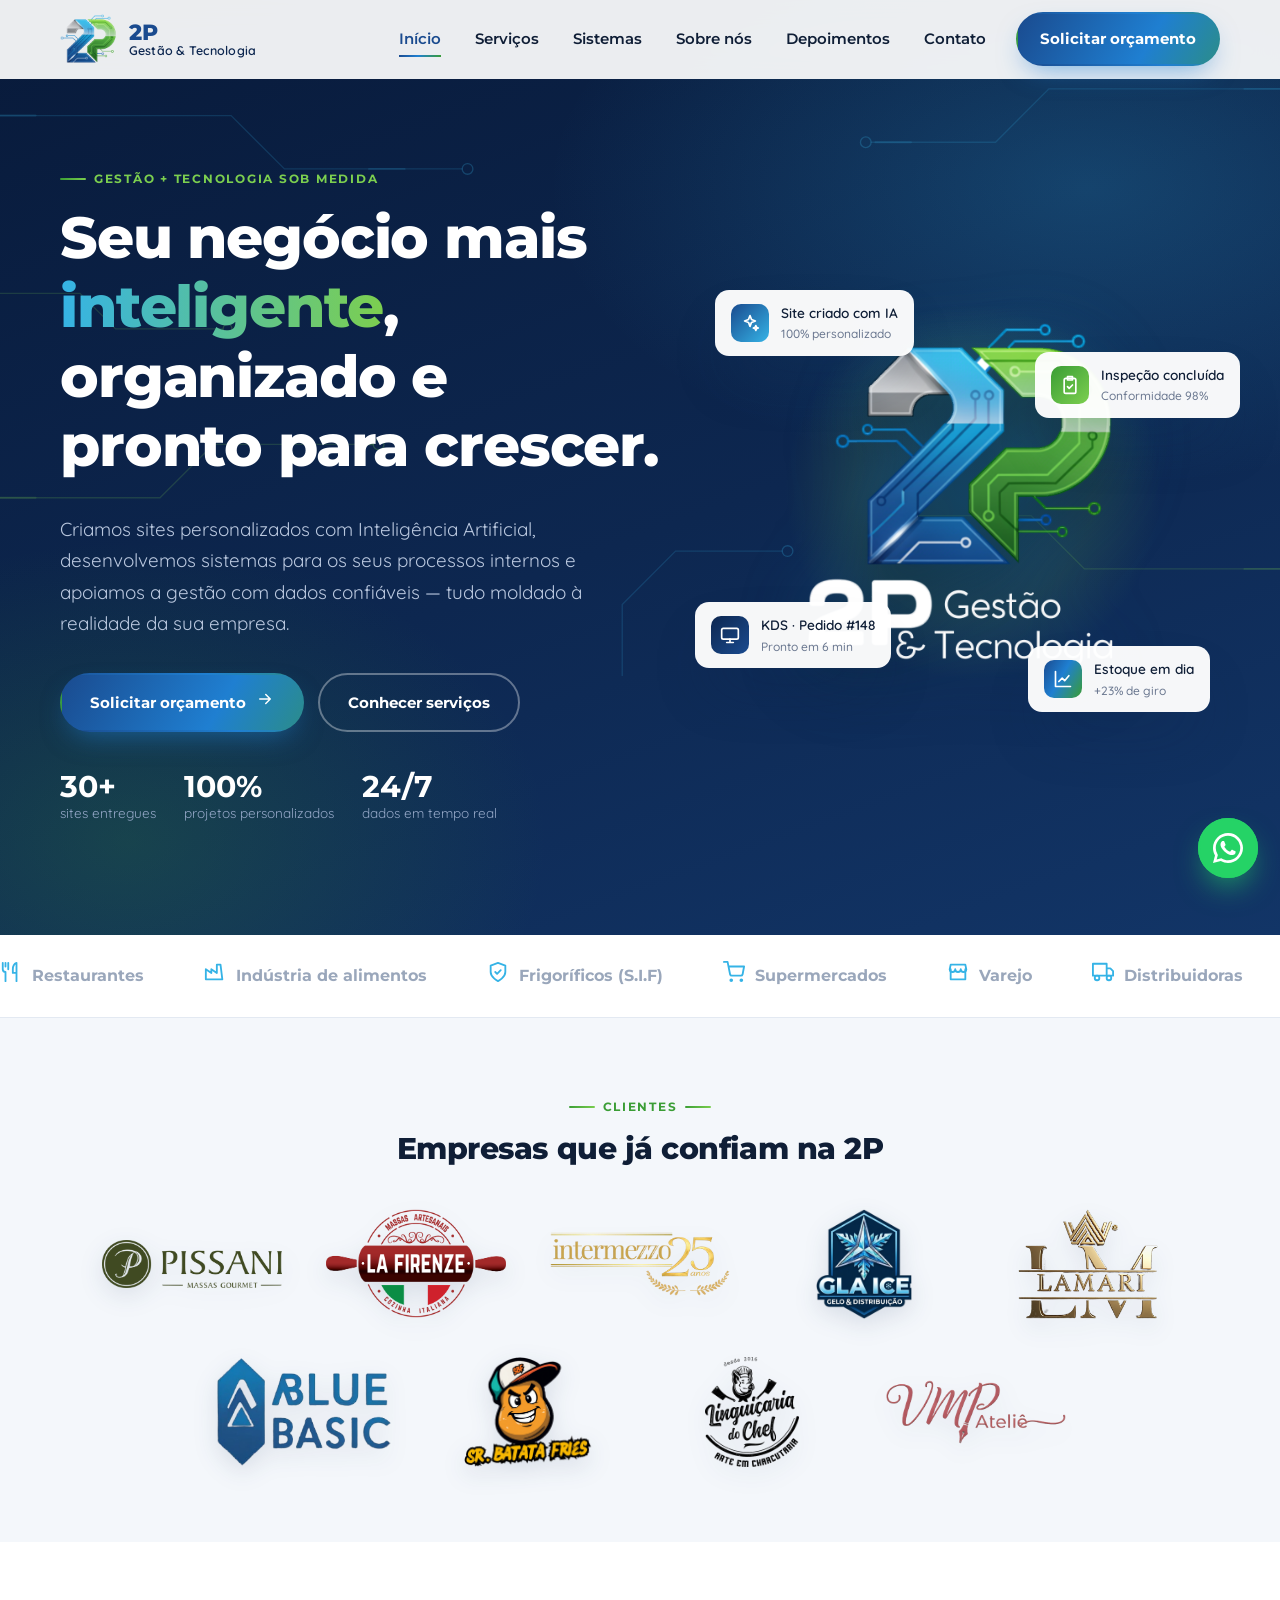
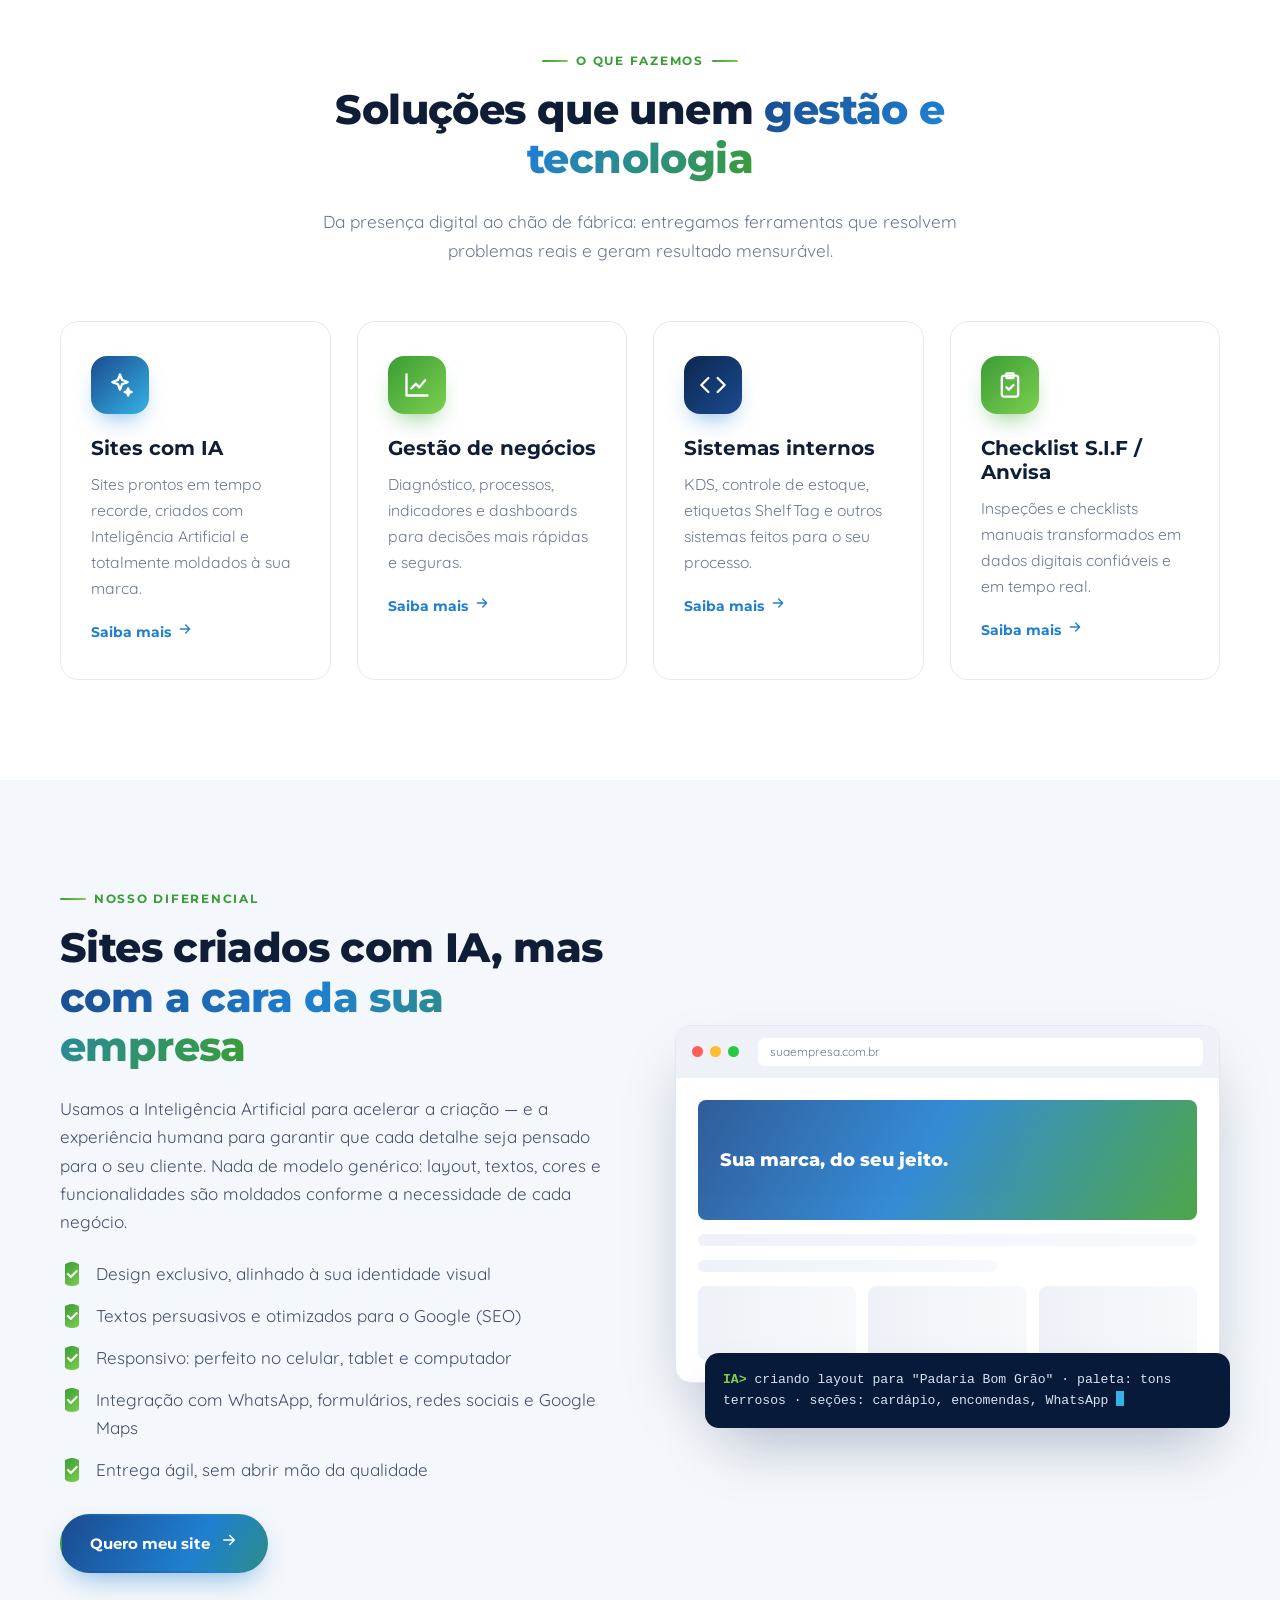
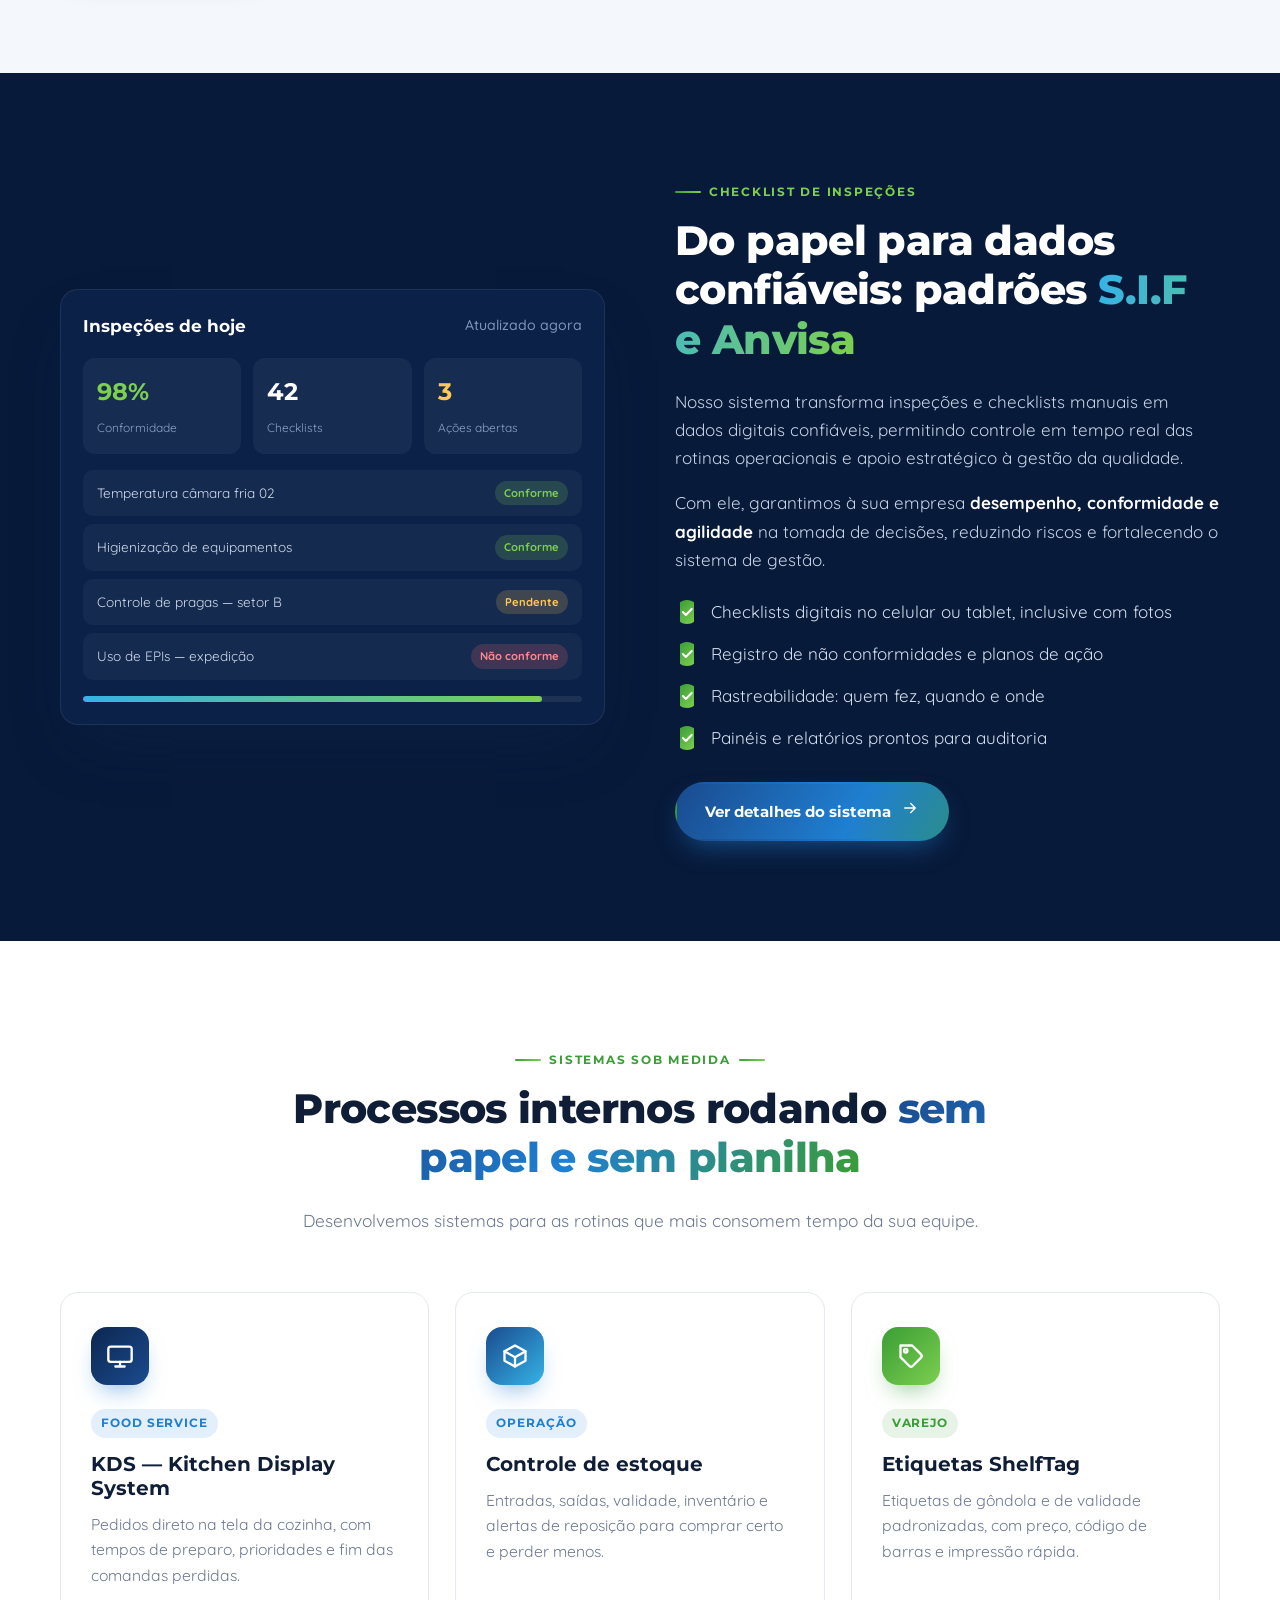
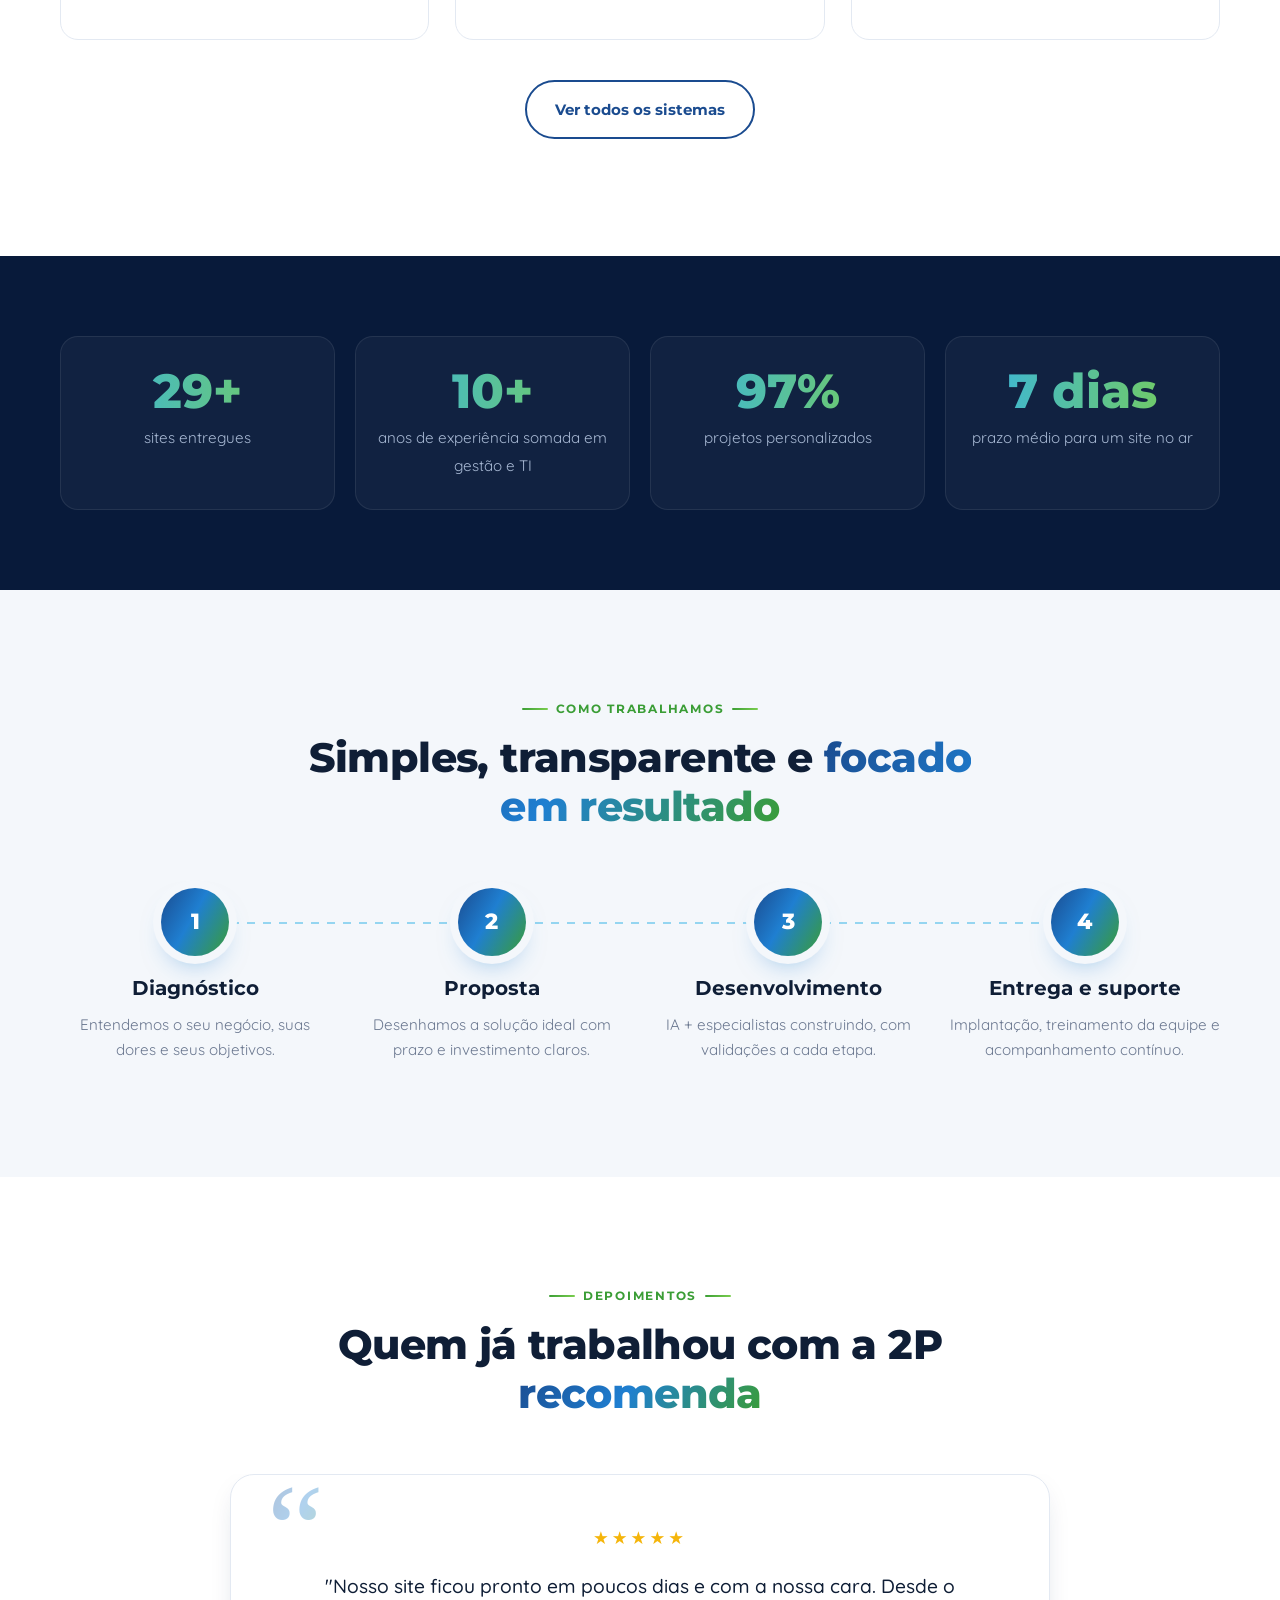
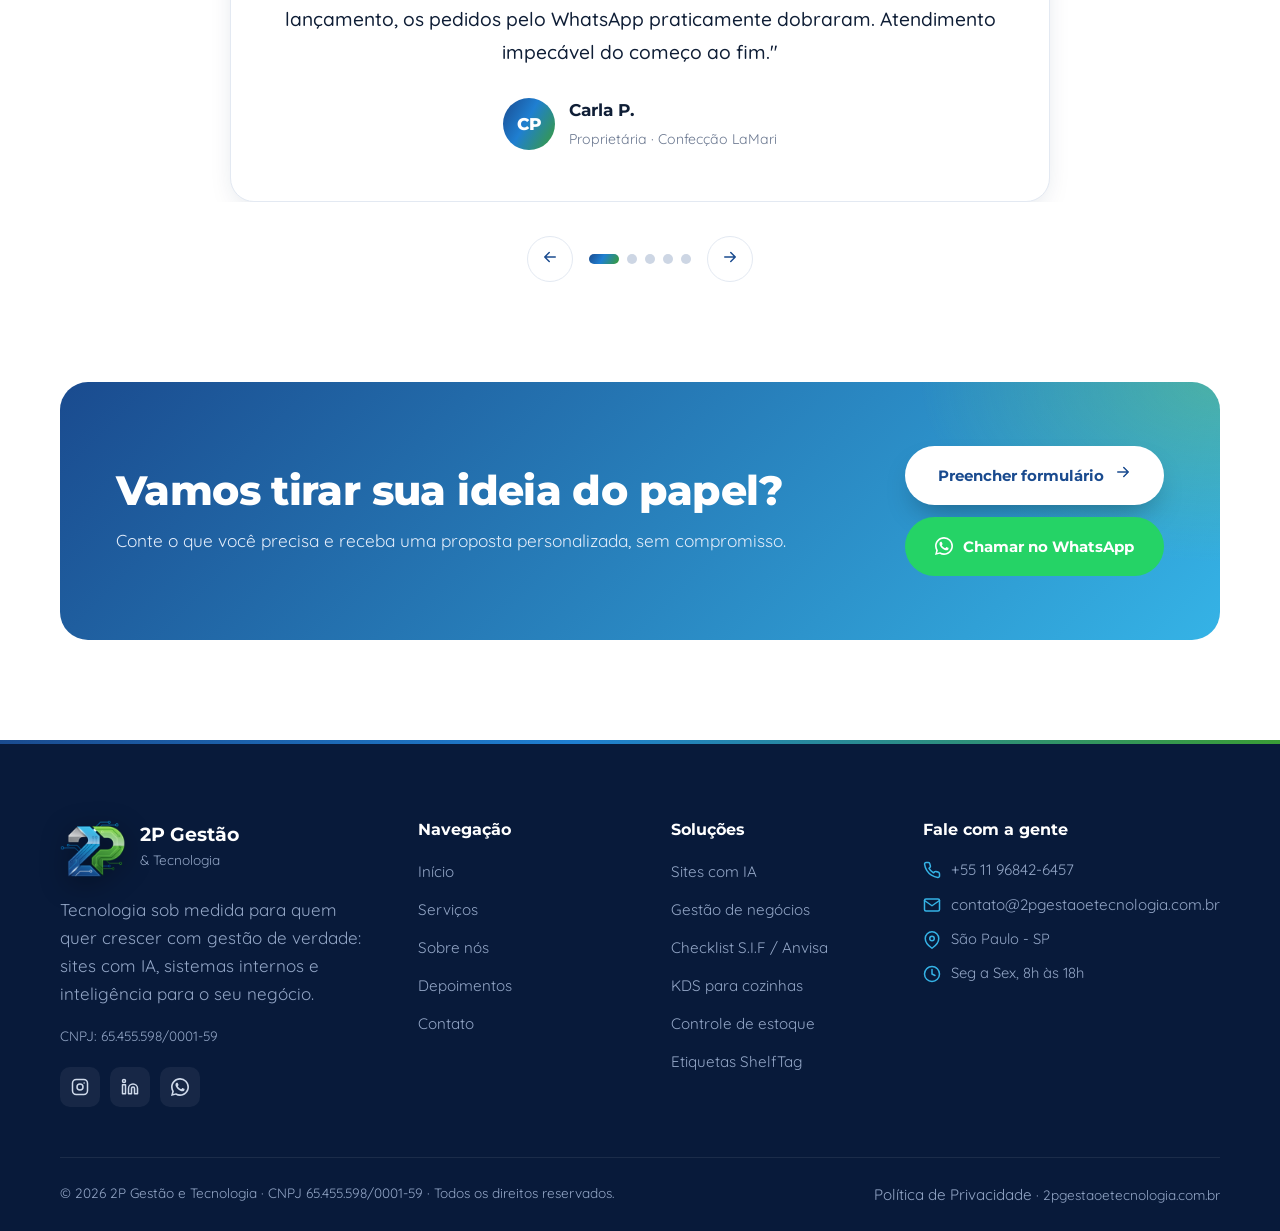
<file: index.html>
<!DOCTYPE html>
<html lang="pt-BR">
<head>
  <meta charset="UTF-8">
  <meta name="viewport" content="width=device-width, initial-scale=1">
  <title>2P Gestão &amp; Tecnologia | Sites com IA, Sistemas e Gestão de Negócios</title>
  <meta name="description" content="Sites personalizados criados com Inteligência Artificial, sistemas internos (KDS, estoque, ShelfTag, checklist S.I.F/Anvisa) e consultoria em gestão de negócios.">
  <link rel="canonical" href="https://2pgestaoetecnologia.com.br/">
  <meta property="og:title" content="2P Gestão & Tecnologia">
  <meta property="og:description" content="Tecnologia sob medida para a gestão do seu negócio.">
  <meta property="og:image" content="https://2pgestaoetecnologia.com.br/assets/img/logo-completo.png">
  <meta property="og:url" content="https://2pgestaoetecnologia.com.br/">
  <meta name="theme-color" content="#0d2750">
  <link rel="icon" type="image/png" href="assets/img/favicon.png">
  <link rel="preconnect" href="https://fonts.googleapis.com">
  <link rel="preconnect" href="https://fonts.gstatic.com" crossorigin>
  <link href="https://fonts.googleapis.com/css2?family=Montserrat:wght@600;700;800&family=Quicksand:wght@400;500;600;700&display=swap" rel="stylesheet">
  <link rel="stylesheet" href="css/style.css">
</head>
<body data-page="inicio">
  <header data-header></header>

  <main>
    <!-- ===== HERO ===== -->
    <section class="hero">
      <svg class="circuit-bg" viewBox="0 0 1440 760" preserveAspectRatio="xMidYMid slice" aria-hidden="true">
        <g>
          <path class="trace" d="M0 130H260l60 60h200"/><circle cx="526" cy="190" r="6" stroke="rgba(53,179,230,.5)"/>
          <path class="trace--g" d="M0 560h180l60-60h180"/><circle cx="426" cy="500" r="6" stroke="rgba(124,207,79,.5)"/>
          <path class="trace" d="M1440 100h-260l-60 60H980"/><circle cx="974" cy="160" r="6" stroke="rgba(53,179,230,.5)"/>
          <path class="trace--g" d="M1440 640h-220l-60-60h-160"/><circle cx="994" cy="580" r="6" stroke="rgba(124,207,79,.5)"/>
          <path class="trace" d="M700 760v-80l60-60h120"/><circle cx="886" cy="620" r="6" stroke="rgba(53,179,230,.5)"/>
          <path class="trace--g" d="M0 330h90l40 40h120"/><circle cx="256" cy="370" r="5" stroke="rgba(124,207,79,.5)"/>
        </g>
        <g>
          <path class="trace pulse" d="M0 130H260l60 60h200" stroke="rgba(53,179,230,.95)"/>
          <path class="trace--g pulse" d="M0 560h180l60-60h180" stroke="rgba(124,207,79,.95)" style="animation-delay:-2s"/>
          <path class="trace pulse" d="M1440 100h-260l-60 60H980" stroke="rgba(53,179,230,.95)" style="animation-delay:-3.5s"/>
          <path class="trace--g pulse" d="M1440 640h-220l-60-60h-160" stroke="rgba(124,207,79,.95)" style="animation-delay:-1s"/>
        </g>
      </svg>

      <div class="container hero__grid">
        <div>
          <span class="eyebrow reveal" data-c="inicio.hero_selo">Gestão + Tecnologia sob medida</span>
          <h1 class="reveal" data-delay="1" data-c="inicio.hero_titulo">Seu negócio mais <span class="text-grad">inteligente</span>, organizado e pronto para crescer.</h1>
          <p class="hero__lead reveal" data-delay="2" data-c="inicio.hero_texto">Criamos sites personalizados com Inteligência Artificial, desenvolvemos sistemas para os seus processos internos e apoiamos a gestão com dados confiáveis — tudo moldado à realidade da sua empresa.</p>
          <div class="hero__actions reveal" data-delay="3">
            <a class="btn btn--primary" href="contato.html#formulario">Solicitar orçamento <i data-icon="arrow"></i></a>
            <a class="btn btn--ghost" href="servicos.html">Conhecer serviços</a>
          </div>
          <div class="hero__trust reveal" data-delay="3">
            <div><strong data-count="30" data-suffix="+">30+</strong><span>sites entregues</span></div>
            <div><strong data-count="100" data-suffix="%">100%</strong><span>projetos personalizados</span></div>
            <div><strong>24/7</strong><span>dados em tempo real</span></div>
          </div>
        </div>

        <div class="hero__visual reveal" data-delay="2" aria-hidden="true">
          <div class="hero__glow"></div>
          <img class="hero__logo" src="assets/img/logo-branco.png" alt="" width="340" height="348">
          <div class="float-chip float-chip--1"><span class="ic" style="background:var(--grad-blue)" data-icon="sparkles"></span><div>Site criado com IA<small>100% personalizado</small></div></div>
          <div class="float-chip float-chip--3"><span class="ic" style="background:var(--grad-green)" data-icon="clipboard"></span><div>Inspeção concluída<small>Conformidade 98%</small></div></div>
          <div class="float-chip float-chip--2"><span class="ic" style="background:linear-gradient(135deg,#0d2750,#1a4b8f)" data-icon="monitor"></span><div>KDS · Pedido #148<small>Pronto em 6 min</small></div></div>
          <div class="float-chip float-chip--4"><span class="ic" style="background:var(--grad-brand)" data-icon="chart"></span><div>Estoque em dia<small>+23% de giro</small></div></div>
        </div>
      </div>
    </section>

    <!-- ===== SEGMENTOS ===== -->
    <div class="strip" aria-label="Segmentos atendidos">
      <div class="strip__track">
        <span class="strip__item"><i data-icon="food"></i>Restaurantes</span>
        <span class="strip__item"><i data-icon="factory"></i>Indústria de alimentos</span>
        <span class="strip__item"><i data-icon="shield"></i>Frigoríficos (S.I.F)</span>
        <span class="strip__item"><i data-icon="cart"></i>Supermercados</span>
        <span class="strip__item"><i data-icon="store"></i>Varejo</span>
        <span class="strip__item"><i data-icon="truck"></i>Distribuidoras</span>
        <span class="strip__item"><i data-icon="building"></i>Prestadores de serviço</span>
        <span class="strip__item"><i data-icon="users"></i>Profissionais liberais</span>
        <span class="strip__item" aria-hidden="true"><i data-icon="food"></i>Restaurantes</span>
        <span class="strip__item" aria-hidden="true"><i data-icon="factory"></i>Indústria de alimentos</span>
        <span class="strip__item" aria-hidden="true"><i data-icon="shield"></i>Frigoríficos (S.I.F)</span>
        <span class="strip__item" aria-hidden="true"><i data-icon="cart"></i>Supermercados</span>
        <span class="strip__item" aria-hidden="true"><i data-icon="store"></i>Varejo</span>
        <span class="strip__item" aria-hidden="true"><i data-icon="truck"></i>Distribuidoras</span>
        <span class="strip__item" aria-hidden="true"><i data-icon="building"></i>Prestadores de serviço</span>
        <span class="strip__item" aria-hidden="true"><i data-icon="users"></i>Profissionais liberais</span>
      </div>
    </div>

    <!-- ===== CLIENTES (lista editável em js/main.js → SITE.clientes) ===== -->
    <section class="section section--soft" style="padding:70px 0" id="clientes">
      <div class="container">
        <div class="section-head reveal" style="margin-bottom:36px">
          <span class="eyebrow">Clientes</span>
          <h2 style="font-size:clamp(1.4rem,2.4vw,1.9rem)" data-c="clientes.titulo">Empresas que já confiam na 2P</h2>
        </div>
        <div class="clients reveal" data-clients></div>
      </div>
    </section>

    <!-- ===== SERVIÇOS ===== -->
    <section class="section" id="servicos">
      <div class="container">
        <div class="section-head reveal">
          <span class="eyebrow">O que fazemos</span>
          <h2 data-c="inicio.servicos_titulo">Soluções que unem <span class="text-grad">gestão e tecnologia</span></h2>
          <p data-c="inicio.servicos_texto">Da presença digital ao chão de fábrica: entregamos ferramentas que resolvem problemas reais e geram resultado mensurável.</p>
        </div>
        <div class="grid grid--4">
          <article class="card reveal">
            <div class="icon-box" data-icon="sparkles"></div>
            <h3>Sites com IA</h3>
            <p>Sites prontos em tempo recorde, criados com Inteligência Artificial e totalmente moldados à sua marca.</p>
            <a class="link" href="servicos.html#sites">Saiba mais <i data-icon="arrow"></i></a>
          </article>
          <article class="card reveal" data-delay="1">
            <div class="icon-box icon-box--green" data-icon="chart"></div>
            <h3>Gestão de negócios</h3>
            <p>Diagnóstico, processos, indicadores e dashboards para decisões mais rápidas e seguras.</p>
            <a class="link" href="servicos.html#gestao">Saiba mais <i data-icon="arrow"></i></a>
          </article>
          <article class="card reveal" data-delay="2">
            <div class="icon-box icon-box--navy" data-icon="code"></div>
            <h3>Sistemas internos</h3>
            <p>KDS, controle de estoque, etiquetas ShelfTag e outros sistemas feitos para o seu processo.</p>
            <a class="link" href="servicos.html#sistemas">Saiba mais <i data-icon="arrow"></i></a>
          </article>
          <article class="card reveal" data-delay="3">
            <div class="icon-box icon-box--green" data-icon="clipboard"></div>
            <h3>Checklist S.I.F / Anvisa</h3>
            <p>Inspeções e checklists manuais transformados em dados digitais confiáveis e em tempo real.</p>
            <a class="link" href="servicos.html#checklist">Saiba mais <i data-icon="arrow"></i></a>
          </article>
        </div>
      </div>
    </section>

    <!-- ===== DIFERENCIAL: SITES COM IA ===== -->
    <section class="section section--soft">
      <div class="container split">
        <div class="reveal">
          <span class="eyebrow">Nosso diferencial</span>
          <h2 data-c="inicio.ia_titulo">Sites criados com IA, mas <span class="text-grad">com a cara da sua empresa</span></h2>
          <p data-c="inicio.ia_texto">Usamos a Inteligência Artificial para acelerar a criação — e a experiência humana para garantir que cada detalhe seja pensado para o seu cliente. Nada de modelo genérico: layout, textos, cores e funcionalidades são moldados conforme a necessidade de cada negócio.</p>
          <ul class="check-list">
            <li>Design exclusivo, alinhado à sua identidade visual</li>
            <li>Textos persuasivos e otimizados para o Google (SEO)</li>
            <li>Responsivo: perfeito no celular, tablet e computador</li>
            <li>Integração com WhatsApp, formulários, redes sociais e Google Maps</li>
            <li>Entrega ágil, sem abrir mão da qualidade</li>
          </ul>
          <a class="btn btn--primary" href="contato.html?servico=site#formulario">Quero meu site <i data-icon="arrow"></i></a>
        </div>
        <div class="reveal" data-delay="1" aria-hidden="true">
          <div class="browser">
            <div class="browser__bar"><i></i><i></i><i></i><span>suaempresa.com.br</span></div>
            <div class="browser__body">
              <div class="sk sk--hero">Sua marca, do seu jeito.</div>
              <div class="sk sk--line"></div>
              <div class="sk sk--line w60"></div>
              <div class="sk-row"><div class="sk sk--card"></div><div class="sk sk--card"></div><div class="sk sk--card"></div></div>
            </div>
          </div>
          <div class="ai-prompt"><b>IA&gt;</b> criando layout para "Padaria Bom Grão" · paleta: tons terrosos · seções: cardápio, encomendas, WhatsApp <span class="caret"></span></div>
        </div>
      </div>
    </section>

    <!-- ===== CHECKLIST S.I.F / ANVISA ===== -->
    <section class="section section--dark" id="checklist">
      <div class="container split split--reverse">
        <div class="reveal">
          <span class="eyebrow" style="color:var(--green-light)">Checklist de inspeções</span>
          <h2 data-c="inicio.checklist_titulo">Do papel para dados confiáveis: padrões <span class="text-grad">S.I.F e Anvisa</span></h2>
          <p data-c="inicio.checklist_texto1">Nosso sistema transforma inspeções e checklists manuais em dados digitais confiáveis, permitindo controle em tempo real das rotinas operacionais e apoio estratégico à gestão da qualidade.</p>
          <p data-c="inicio.checklist_texto2">Com ele, garantimos à sua empresa <strong>desempenho, conformidade e agilidade</strong> na tomada de decisões, reduzindo riscos e fortalecendo o sistema de gestão.</p>
          <ul class="check-list">
            <li>Checklists digitais no celular ou tablet, inclusive com fotos</li>
            <li>Registro de não conformidades e planos de ação</li>
            <li>Rastreabilidade: quem fez, quando e onde</li>
            <li>Painéis e relatórios prontos para auditoria</li>
          </ul>
          <a class="btn btn--primary" href="servicos.html#checklist">Ver detalhes do sistema <i data-icon="arrow"></i></a>
        </div>
        <div class="reveal" data-delay="1" aria-hidden="true">
          <div class="dash">
            <div class="dash__head">Inspeções de hoje <small>Atualizado agora</small></div>
            <div class="dash__kpis">
              <div class="kpi kpi--ok"><b>98%</b><span>Conformidade</span></div>
              <div class="kpi"><b>42</b><span>Checklists</span></div>
              <div class="kpi kpi--warn"><b>3</b><span>Ações abertas</span></div>
            </div>
            <div class="dash__list">
              <div class="dash__item">Temperatura câmara fria 02 <span class="st st--ok">Conforme</span></div>
              <div class="dash__item">Higienização de equipamentos <span class="st st--ok">Conforme</span></div>
              <div class="dash__item">Controle de pragas — setor B <span class="st st--pd">Pendente</span></div>
              <div class="dash__item">Uso de EPIs — expedição <span class="st st--nc">Não conforme</span></div>
            </div>
            <div class="bar"><i></i></div>
          </div>
        </div>
      </div>
    </section>

    <!-- ===== OUTROS SISTEMAS ===== -->
    <section class="section">
      <div class="container">
        <div class="section-head reveal">
          <span class="eyebrow">Sistemas sob medida</span>
          <h2 data-c="inicio.sistemas_titulo">Processos internos rodando <span class="text-grad">sem papel e sem planilha</span></h2>
          <p data-c="inicio.sistemas_texto">Desenvolvemos sistemas para as rotinas que mais consomem tempo da sua equipe.</p>
        </div>
        <div class="grid grid--3">
          <article class="card reveal">
            <div class="icon-box icon-box--navy" data-icon="monitor"></div>
            <span class="tag tag--blue">Food service</span>
            <h3>KDS — Kitchen Display System</h3>
            <p>Pedidos direto na tela da cozinha, com tempos de preparo, prioridades e fim das comandas perdidas.</p>
          </article>
          <article class="card reveal" data-delay="1">
            <div class="icon-box" data-icon="box"></div>
            <span class="tag tag--blue">Operação</span>
            <h3>Controle de estoque</h3>
            <p>Entradas, saídas, validade, inventário e alertas de reposição para comprar certo e perder menos.</p>
          </article>
          <article class="card reveal" data-delay="2">
            <div class="icon-box icon-box--green" data-icon="tag"></div>
            <span class="tag">Varejo</span>
            <h3>Etiquetas ShelfTag</h3>
            <p>Etiquetas de gôndola e de validade padronizadas, com preço, código de barras e impressão rápida.</p>
          </article>
        </div>
        <p class="reveal" style="text-align:center;margin-top:40px"><a class="btn btn--outline" href="servicos.html#sistemas">Ver todos os sistemas</a></p>
      </div>
    </section>

    <!-- ===== NÚMEROS ===== -->
    <section class="section section--dark" style="padding:80px 0">
      <div class="container stats">
        <div class="stat reveal"><strong data-count="30" data-suffix="+">30+</strong><span>sites entregues</span></div>
        <div class="stat reveal" data-delay="1"><strong data-count="10" data-suffix="+">10+</strong><span>anos de experiência somada em gestão e TI</span></div>
        <div class="stat reveal" data-delay="2"><strong data-count="100" data-suffix="%">100%</strong><span>projetos personalizados</span></div>
        <div class="stat reveal" data-delay="3"><strong data-count="7" data-suffix=" dias">7 dias</strong><span>prazo médio para um site no ar</span></div>
      </div>
    </section>

    <!-- ===== PROCESSO ===== -->
    <section class="section section--soft">
      <div class="container">
        <div class="section-head reveal">
          <span class="eyebrow">Como trabalhamos</span>
          <h2>Simples, transparente e <span class="text-grad">focado em resultado</span></h2>
        </div>
        <div class="steps">
          <div class="step reveal"><div class="step__num">1</div><h3>Diagnóstico</h3><p>Entendemos o seu negócio, suas dores e seus objetivos.</p></div>
          <div class="step reveal" data-delay="1"><div class="step__num">2</div><h3>Proposta</h3><p>Desenhamos a solução ideal com prazo e investimento claros.</p></div>
          <div class="step reveal" data-delay="2"><div class="step__num">3</div><h3>Desenvolvimento</h3><p>IA + especialistas construindo, com validações a cada etapa.</p></div>
          <div class="step reveal" data-delay="3"><div class="step__num">4</div><h3>Entrega e suporte</h3><p>Implantação, treinamento da equipe e acompanhamento contínuo.</p></div>
        </div>
      </div>
    </section>

    <!-- ===== DEPOIMENTOS =====
         ATENÇÃO: textos de exemplo. Substitua pelos depoimentos reais dos seus clientes
         (com autorização deles) antes de publicar o site. -->
    <section class="section" id="depoimentos">
      <div class="container">
        <div class="section-head reveal">
          <span class="eyebrow">Depoimentos</span>
          <h2 data-c="depoimentos.titulo">Quem já trabalhou com a 2P <span class="text-grad">recomenda</span></h2>
        </div>
        <div class="testimonials reveal">
          <div style="overflow:hidden">
            <div class="t-track">
              <div class="t-slide"><div class="t-card">
                <div class="t-stars" aria-label="5 estrelas">★★★★★</div>
                <blockquote>"Nosso site ficou pronto em poucos dias e com a nossa cara. Desde o lançamento, os pedidos pelo WhatsApp praticamente dobraram. Atendimento impecável do começo ao fim."</blockquote>
                <div class="t-author"><div class="t-avatar">MC</div><div><strong>Mariana C.</strong><span>Proprietária · Confeitaria artesanal</span></div></div>
              </div></div>
              <div class="t-slide"><div class="t-card">
                <div class="t-stars" aria-label="5 estrelas">★★★★★</div>
                <blockquote>"Trocamos as pranchetas pelo checklist digital da 2P. Hoje acompanho as inspeções em tempo real e chegamos à auditoria com todos os registros organizados. Fez muita diferença para a qualidade."</blockquote>
                <div class="t-author"><div class="t-avatar">RA</div><div><strong>Rafael A.</strong><span>Coordenador de Qualidade · Indústria de alimentos</span></div></div>
              </div></div>
              <div class="t-slide"><div class="t-card">
                <div class="t-stars" aria-label="5 estrelas">★★★★★</div>
                <blockquote>"O KDS acabou com a confusão de comandas na cozinha. Os pedidos saem mais rápido, com menos erro, e eu consigo ver os tempos de preparo de cada prato."</blockquote>
                <div class="t-author"><div class="t-avatar">JL</div><div><strong>Juliana L.</strong><span>Sócia · Restaurante</span></div></div>
              </div></div>
              <div class="t-slide"><div class="t-card">
                <div class="t-stars" aria-label="5 estrelas">★★★★★</div>
                <blockquote>"Tínhamos estoque em três planilhas diferentes. Com o sistema da 2P, sabemos exatamente o que temos, o que vence e o que precisa comprar. Reduzimos perdas logo no primeiro mês."</blockquote>
                <div class="t-author"><div class="t-avatar">PS</div><div><strong>Paulo S.</strong><span>Gerente · Distribuidora</span></div></div>
              </div></div>
              <div class="t-slide"><div class="t-card">
                <div class="t-stars" aria-label="5 estrelas">★★★★★</div>
                <blockquote>"As etiquetas ShelfTag padronizaram nossas gôndolas e agilizaram muito a troca de preços. Equipe atenciosa, que entende de operação de verdade."</blockquote>
                <div class="t-author"><div class="t-avatar">FT</div><div><strong>Fernanda T.</strong><span>Supervisora · Supermercado</span></div></div>
              </div></div>
            </div>
          </div>
          <div class="t-nav">
            <button class="t-btn t-prev" aria-label="Depoimento anterior"><i data-icon="arrow-left"></i></button>
            <div class="t-dots"></div>
            <button class="t-btn t-next" aria-label="Próximo depoimento"><i data-icon="arrow"></i></button>
          </div>
        </div>
      </div>
    </section>

    <!-- ===== CTA ===== -->
    <section class="section" style="padding-top:0">
      <div class="container">
        <div class="cta reveal">
          <div>
            <h2 data-c="inicio.cta_titulo">Vamos tirar sua ideia do papel?</h2>
            <p data-c="inicio.cta_texto">Conte o que você precisa e receba uma proposta personalizada, sem compromisso.</p>
          </div>
          <div class="cta__actions">
            <a class="btn btn--primary" href="contato.html#formulario">Preencher formulário <i data-icon="arrow"></i></a>
            <a class="btn btn--whats" data-wa="Olá! Vim pelo site da 2P e quero um orçamento."><span data-whats-icon style="display:inline-flex;width:18px"></span> Chamar no WhatsApp</a>
          </div>
        </div>
      </div>
    </section>
  </main>

  <footer data-footer></footer>
  <script src="js/main.js"></script>
</body>
</html>
</file>
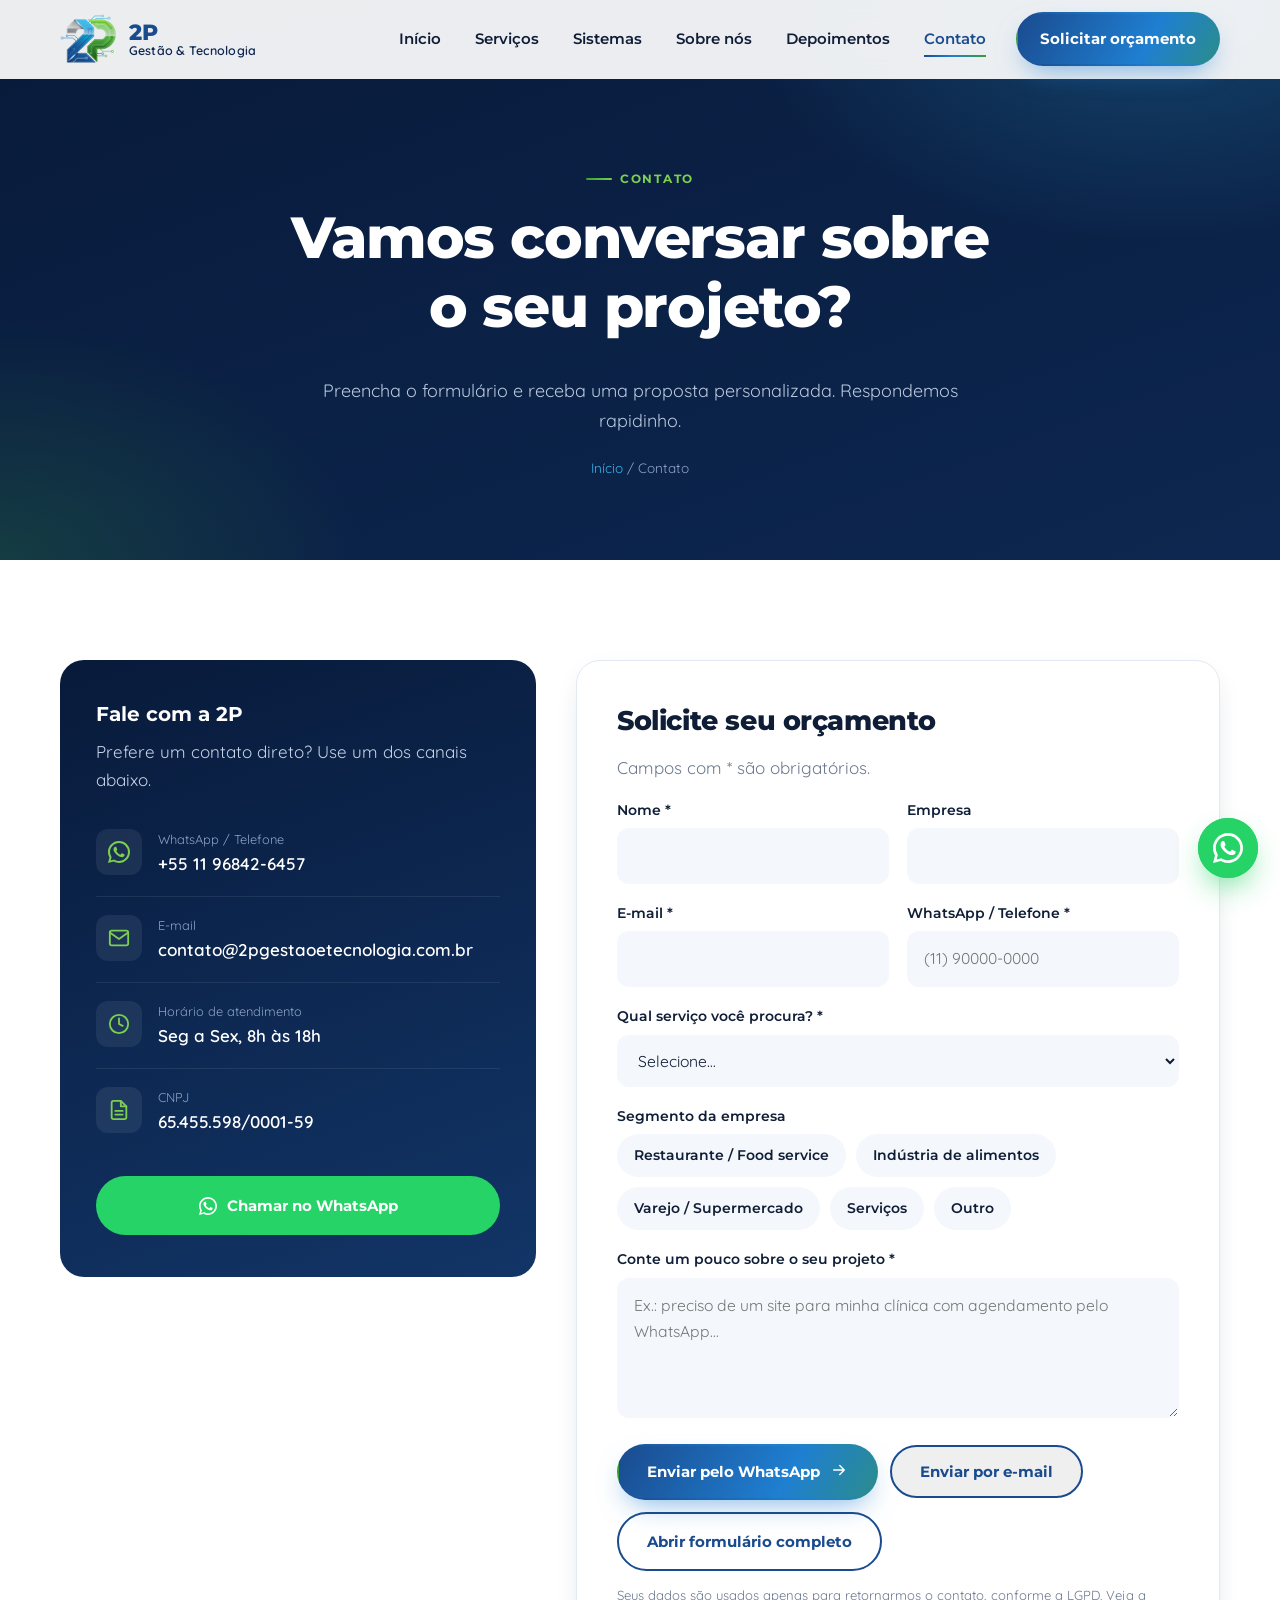
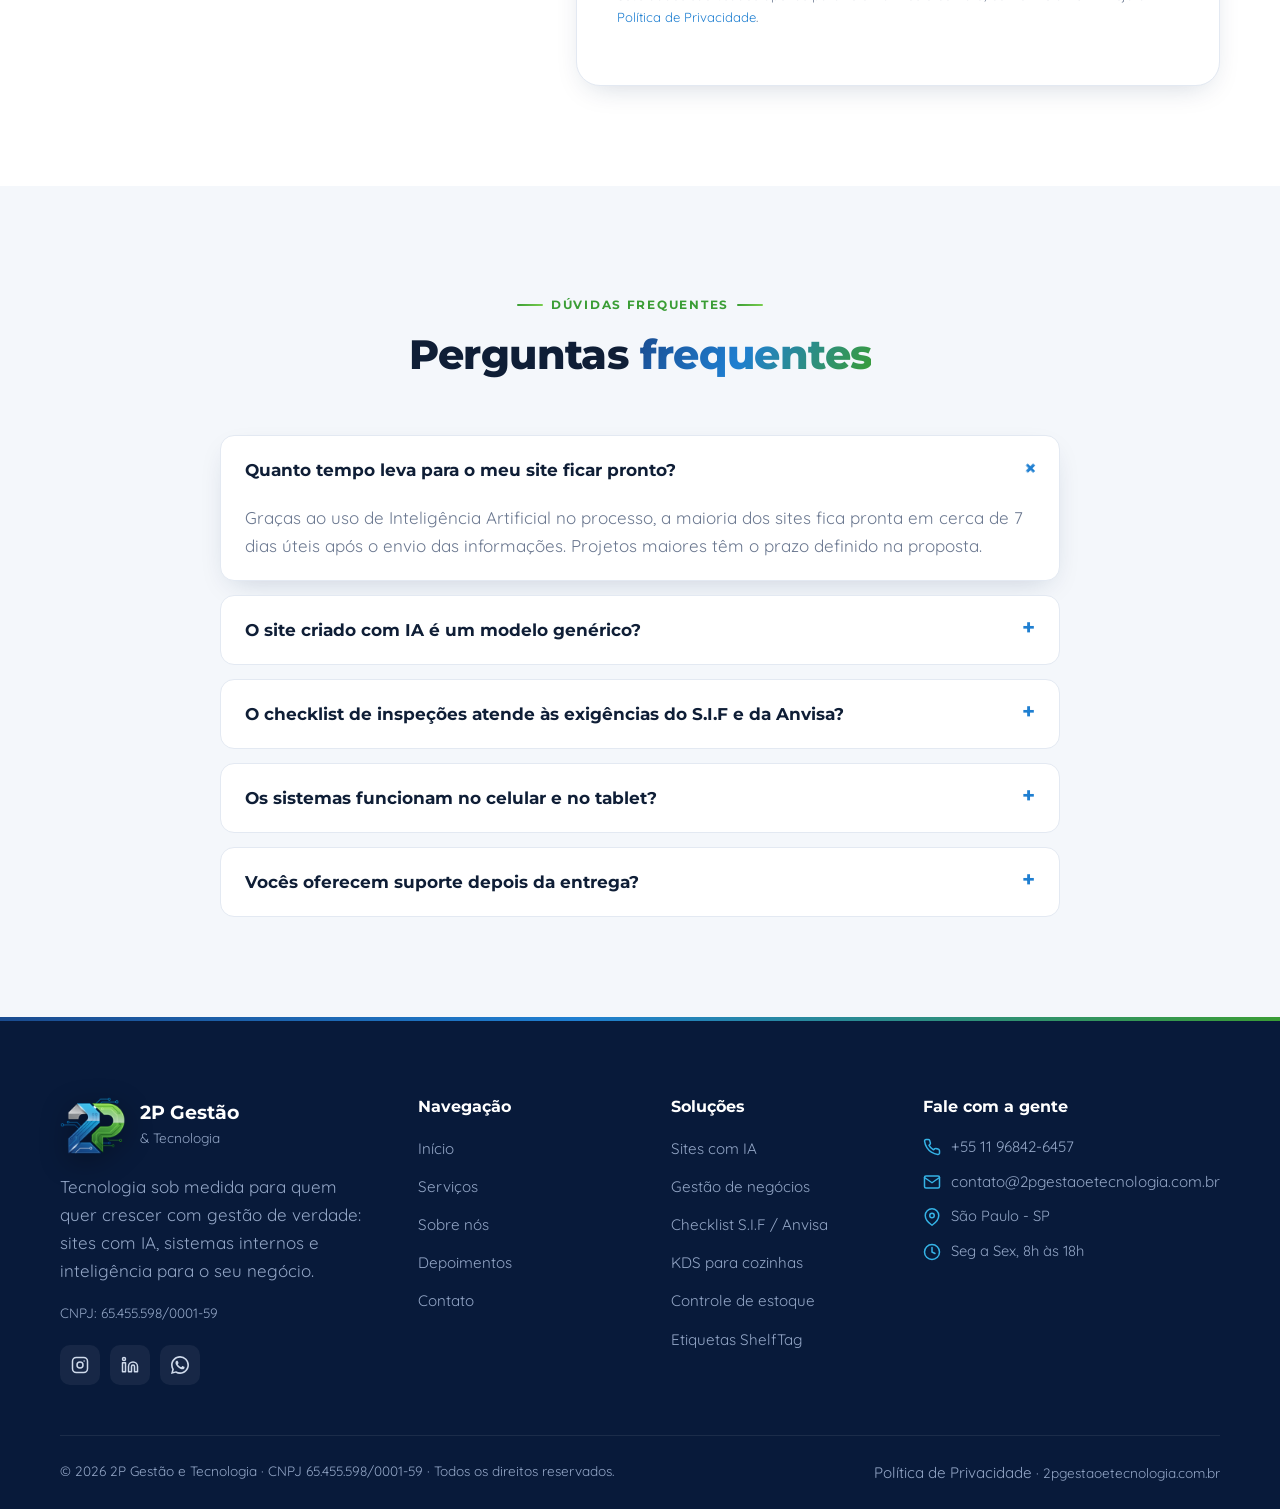
<file: contato.html>
<!DOCTYPE html>
<html lang="pt-BR">
<head>
  <meta charset="UTF-8">
  <meta name="viewport" content="width=device-width, initial-scale=1">
  <title>Contato | 2P Gestão &amp; Tecnologia</title>
  <meta name="description" content="Solicite um orçamento para sites com IA, sistemas internos e consultoria em gestão. Fale com a 2P Gestão & Tecnologia.">
  <link rel="canonical" href="https://2pgestaoetecnologia.com.br/contato.html">
  <meta name="theme-color" content="#0d2750">
  <link rel="icon" type="image/png" href="assets/img/favicon.png">
  <link rel="preconnect" href="https://fonts.googleapis.com">
  <link rel="preconnect" href="https://fonts.gstatic.com" crossorigin>
  <link href="https://fonts.googleapis.com/css2?family=Montserrat:wght@600;700;800&family=Quicksand:wght@400;500;600;700&display=swap" rel="stylesheet">
  <link rel="stylesheet" href="css/style.css">
</head>
<body data-page="contato">
  <header data-header></header>

  <main>
    <section class="page-hero">
      <span class="eyebrow">Contato</span>
      <h1>Vamos conversar sobre <br>o seu projeto?</h1>
      <p>Preencha o formulário e receba uma proposta personalizada. Respondemos rapidinho.</p>
      <div class="breadcrumb"><a href="index.html">Início</a> / Contato</div>
    </section>

    <section class="section" id="formulario">
      <div class="container contact-grid">
        <aside class="contact-info reveal">
          <h3>Fale com a 2P</h3>
          <p>Prefere um contato direto? Use um dos canais abaixo.</p>
          <div class="contact-item"><span class="ic" data-whats-icon></span><div><small>WhatsApp / Telefone</small><a data-wa="Olá! Vim pelo site da 2P."><span data-site="telefone"></span></a></div></div>
          <div class="contact-item"><span class="ic" data-icon="mail"></span><div><small>E-mail</small><a data-mailto><span data-site="email"></span></a></div></div>
          <div class="contact-item"><span class="ic" data-icon="clock"></span><div><small>Horário de atendimento</small><b data-site="horario"></b></div></div>
          <div class="contact-item"><span class="ic" data-icon="doc"></span><div><small>CNPJ</small><b data-site="cnpj"></b></div></div>
          <a class="btn btn--whats" style="width:100%;margin-top:22px" data-wa="Olá! Vim pelo site da 2P e quero um orçamento."><span data-whats-icon style="display:inline-flex;width:18px"></span> Chamar no WhatsApp</a>
        </aside>

        <div class="form-card reveal" data-delay="1">
          <h2 style="font-size:1.7rem">Solicite seu orçamento</h2>
          <p style="color:var(--muted)">Campos com * são obrigatórios.</p>

          <form id="contact-form" novalidate>
            <div class="form-grid">
              <div class="field">
                <label for="nome">Nome *</label>
                <input id="nome" name="nome" type="text" autocomplete="name" required>
                <span class="err">Informe seu nome.</span>
              </div>
              <div class="field">
                <label for="empresa">Empresa</label>
                <input id="empresa" name="empresa" type="text" autocomplete="organization">
              </div>
              <div class="field">
                <label for="email">E-mail *</label>
                <input id="email" name="email" type="email" autocomplete="email" required>
                <span class="err">Informe um e-mail válido.</span>
              </div>
              <div class="field">
                <label for="telefone">WhatsApp / Telefone *</label>
                <input id="telefone" name="telefone" type="tel" autocomplete="tel" placeholder="(11) 90000-0000" required>
                <span class="err">Informe um telefone com DDD.</span>
              </div>
              <div class="field field--full">
                <label for="servico">Qual serviço você procura? *</label>
                <select id="servico" name="servico" required>
                  <option value="">Selecione…</option>
                  <option value="site">Site personalizado com IA</option>
                  <option value="gestao">Consultoria em gestão de negócios</option>
                  <option value="checklist">Checklist de inspeções S.I.F / Anvisa</option>
                  <option value="kds">KDS — sistema para cozinha</option>
                  <option value="estoque">Controle de estoque</option>
                  <option value="shelftag">Etiquetas ShelfTag</option>
                  <option value="outro">Outro sistema / ainda não sei</option>
                </select>
                <span class="err">Escolha uma opção.</span>
              </div>
              <div class="field field--full">
                <label>Segmento da empresa</label>
                <div class="chips">
                  <label><input type="checkbox" name="interesse" value="Restaurante / Food service"><span>Restaurante / Food service</span></label>
                  <label><input type="checkbox" name="interesse" value="Indústria de alimentos"><span>Indústria de alimentos</span></label>
                  <label><input type="checkbox" name="interesse" value="Varejo / Supermercado"><span>Varejo / Supermercado</span></label>
                  <label><input type="checkbox" name="interesse" value="Serviços"><span>Serviços</span></label>
                  <label><input type="checkbox" name="interesse" value="Outro"><span>Outro</span></label>
                </div>
              </div>
              <div class="field field--full">
                <label for="mensagem">Conte um pouco sobre o seu projeto *</label>
                <textarea id="mensagem" name="mensagem" required placeholder="Ex.: preciso de um site para minha clínica com agendamento pelo WhatsApp…"></textarea>
                <span class="err">Escreva uma breve mensagem.</span>
              </div>
            </div>
            <div class="form-actions">
              <button class="btn btn--primary" type="submit">Enviar pelo WhatsApp <i data-icon="arrow"></i></button>
              <button class="btn btn--outline" type="button" data-send-email>Enviar por e-mail</button>
              <a class="btn btn--outline" data-form-externo hidden target="_blank" rel="noopener">Abrir formulário completo</a>
            </div>
            <p class="form-note">Seus dados são usados apenas para retornarmos o contato, conforme a LGPD. Veja a <a href="privacidade.html">Política de Privacidade</a>.</p>
          </form>

          <div class="form-success" role="status">
            <div class="icon-box icon-box--green" data-icon="check"></div>
            <h3>Obrigado pelo contato!</h3>
            <p style="color:var(--muted)">Sua mensagem foi preparada. Se a janela do WhatsApp ou do e-mail não abriu, fale com a gente pelos canais ao lado.</p>
            <button class="btn btn--outline" type="button" data-form-reset>Enviar outra mensagem</button>
          </div>
        </div>
      </div>
    </section>

    <!-- ===== FAQ ===== -->
    <section class="section section--soft">
      <div class="container">
        <div class="section-head reveal">
          <span class="eyebrow">Dúvidas frequentes</span>
          <h2>Perguntas <span class="text-grad">frequentes</span></h2>
        </div>
        <div class="faq reveal">
          <details open>
            <summary>Quanto tempo leva para o meu site ficar pronto?</summary>
            <p>Graças ao uso de Inteligência Artificial no processo, a maioria dos sites fica pronta em cerca de 7 dias úteis após o envio das informações. Projetos maiores têm o prazo definido na proposta.</p>
          </details>
          <details>
            <summary>O site criado com IA é um modelo genérico?</summary>
            <p>Não. A IA acelera a criação, mas todo o layout, textos, cores e funcionalidades são personalizados pela nossa equipe conforme a identidade e a necessidade do seu negócio.</p>
          </details>
          <details>
            <summary>O checklist de inspeções atende às exigências do S.I.F e da Anvisa?</summary>
            <p>Os checklists são configurados a partir dos programas de autocontrole e das rotinas exigidas no seu segmento (BPF, PPHO, APPCC, entre outros), garantindo registros organizados, rastreáveis e prontos para auditoria.</p>
          </details>
          <details>
            <summary>Os sistemas funcionam no celular e no tablet?</summary>
            <p>Sim. Nossos sistemas são web e responsivos, funcionando no computador, tablet e celular — ideal para uso no chão de fábrica, na cozinha ou na loja.</p>
          </details>
          <details>
            <summary>Vocês oferecem suporte depois da entrega?</summary>
            <p>Sim. Fazemos a implantação, o treinamento da equipe e oferecemos planos de suporte e manutenção contínuos.</p>
          </details>
        </div>
      </div>
    </section>
  </main>

  <footer data-footer></footer>
  <script src="js/main.js"></script>
</body>
</html>
</file>
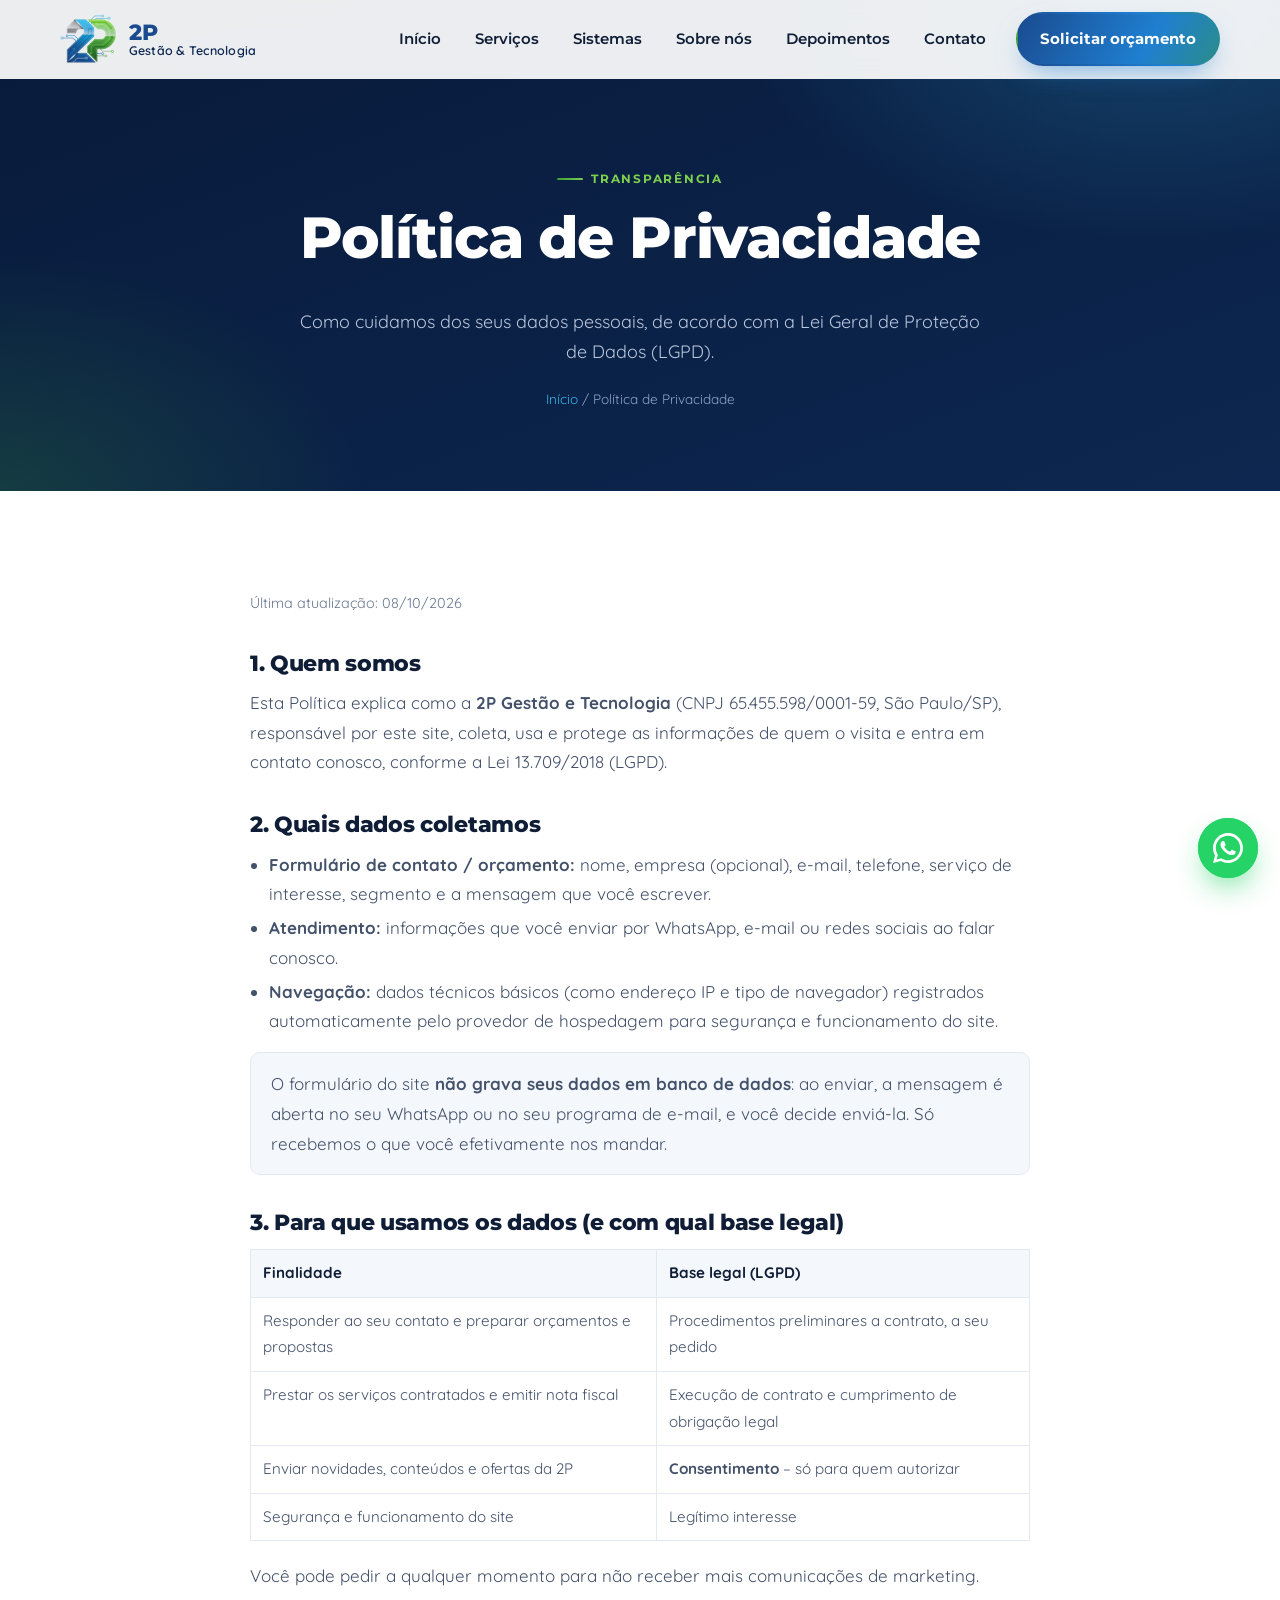
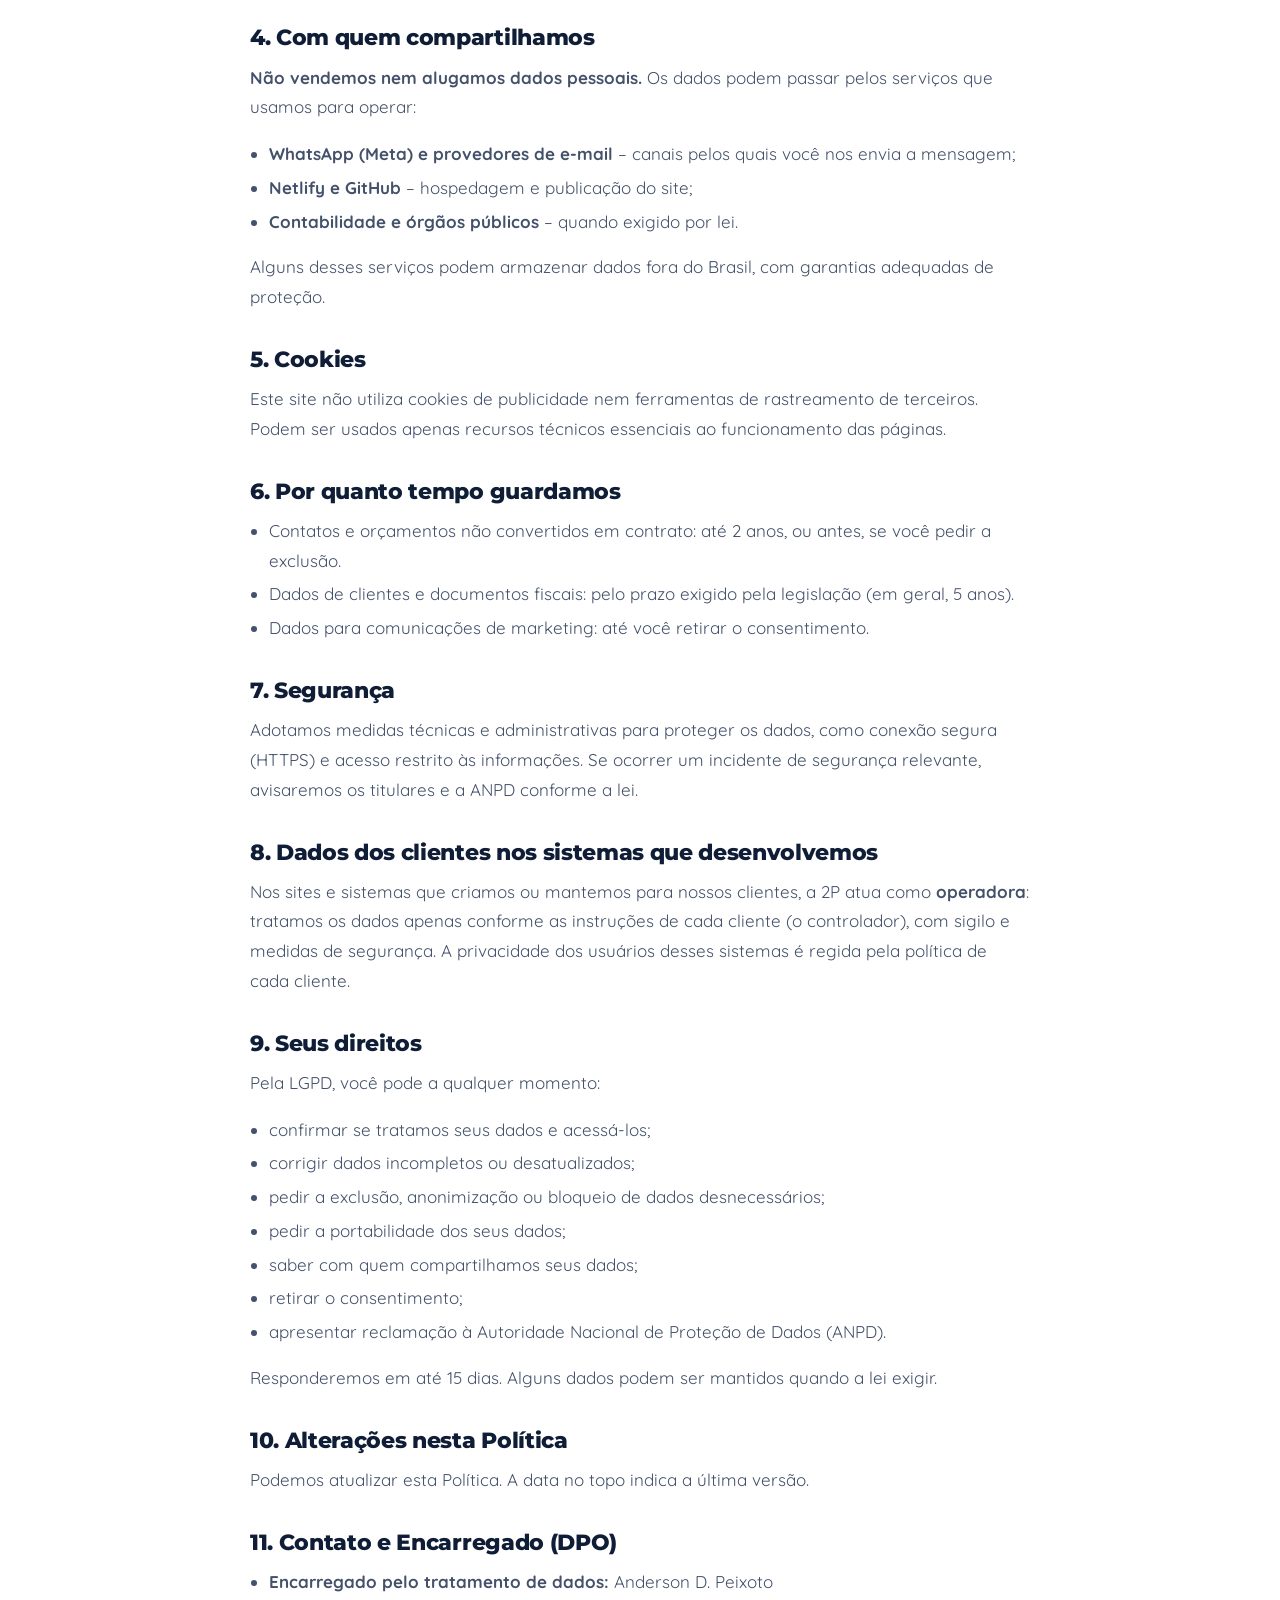
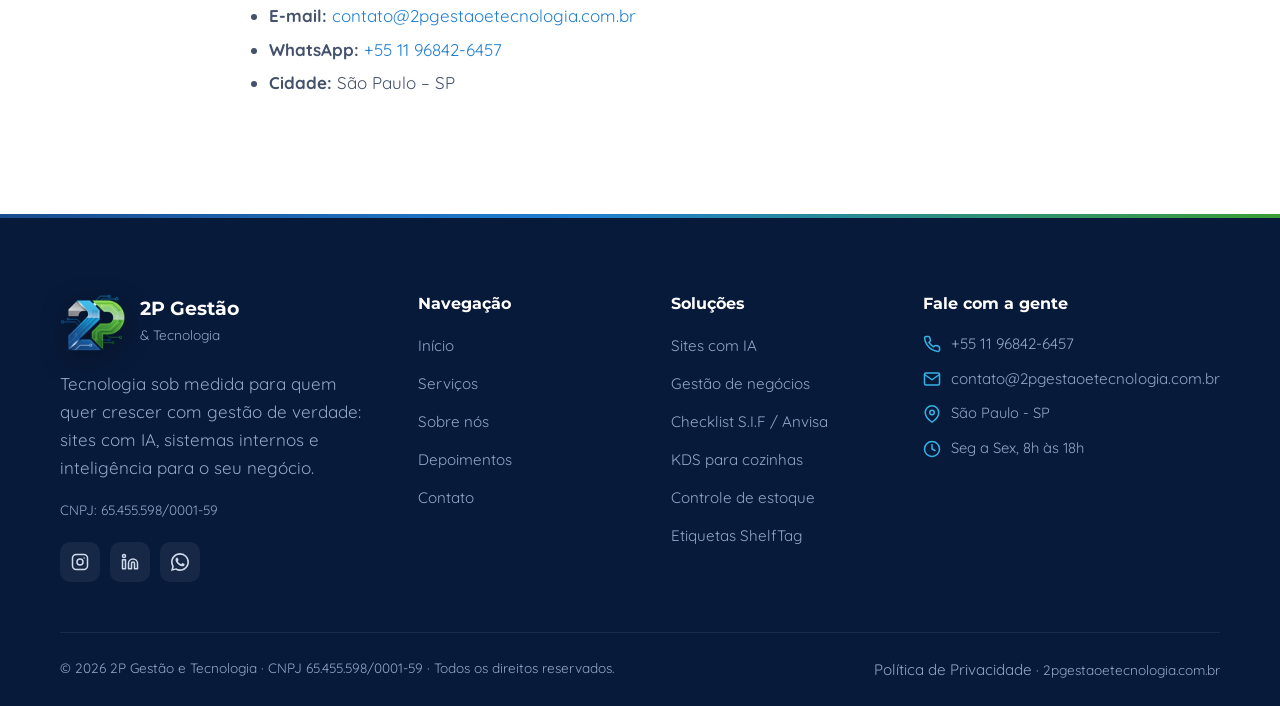
<file: privacidade.html>
<!DOCTYPE html>
<html lang="pt-BR">
<head>
  <meta charset="UTF-8">
  <meta name="viewport" content="width=device-width, initial-scale=1">
  <title>Política de Privacidade | 2P Gestão &amp; Tecnologia</title>
  <meta name="description" content="Como a 2P Gestão & Tecnologia coleta, usa e protege os dados pessoais de quem visita o site e entra em contato, conforme a LGPD.">
  <link rel="canonical" href="https://2pgestaoetecnologia.com.br/privacidade.html">
  <meta name="theme-color" content="#0d2750">
  <link rel="icon" type="image/png" href="assets/img/favicon.png">
  <link rel="preconnect" href="https://fonts.googleapis.com">
  <link rel="preconnect" href="https://fonts.gstatic.com" crossorigin>
  <link href="https://fonts.googleapis.com/css2?family=Montserrat:wght@600;700;800&family=Quicksand:wght@400;500;600;700&display=swap" rel="stylesheet">
  <link rel="stylesheet" href="css/style.css">
  <style>
    .legal { max-width: 820px; margin: 0 auto; color: var(--text); line-height: 1.75; }
    .legal h2 { font-size: 1.35rem; margin: 2.2rem 0 .7rem; color: var(--ink); }
    .legal ul { padding-left: 1.2rem; margin: .4rem 0 1rem; }
    .legal li { margin: .25rem 0; }
    .legal .updated { font-size: .9rem; color: var(--muted); }
    .legal table { width: 100%; border-collapse: collapse; margin: .8rem 0 1.2rem; font-size: .95rem; }
    .legal th, .legal td { border: 1px solid var(--line); padding: 10px 12px; text-align: left; vertical-align: top; }
    .legal th { background: var(--bg-soft); color: var(--ink); }
    .legal .box { background: var(--bg-soft); border: 1px solid var(--line); border-radius: var(--radius-sm); padding: 16px 20px; }
  </style>
</head>
<body data-page="privacidade">
  <header data-header></header>

  <main>
    <section class="page-hero">
      <span class="eyebrow">Transparência</span>
      <h1>Política de Privacidade</h1>
      <p>Como cuidamos dos seus dados pessoais, de acordo com a Lei Geral de Proteção de Dados (LGPD).</p>
      <div class="breadcrumb"><a href="index.html">Início</a> / Política de Privacidade</div>
    </section>

    <section class="section">
      <div class="container legal">
        <p class="updated">Última atualização: 08/10/2026</p>

        <h2>1. Quem somos</h2>
        <p>Esta Política explica como a <strong>2P Gestão e Tecnologia</strong> (CNPJ 65.455.598/0001-59, São Paulo/SP), responsável por este site, coleta, usa e protege as informações de quem o visita e entra em contato conosco, conforme a Lei 13.709/2018 (LGPD).</p>

        <h2>2. Quais dados coletamos</h2>
        <ul>
          <li><strong>Formulário de contato / orçamento:</strong> nome, empresa (opcional), e-mail, telefone, serviço de interesse, segmento e a mensagem que você escrever.</li>
          <li><strong>Atendimento:</strong> informações que você enviar por WhatsApp, e-mail ou redes sociais ao falar conosco.</li>
          <li><strong>Navegação:</strong> dados técnicos básicos (como endereço IP e tipo de navegador) registrados automaticamente pelo provedor de hospedagem para segurança e funcionamento do site.</li>
        </ul>
        <div class="box">O formulário do site <strong>não grava seus dados em banco de dados</strong>: ao enviar, a mensagem é aberta no seu WhatsApp ou no seu programa de e-mail, e você decide enviá-la. Só recebemos o que você efetivamente nos mandar.</div>

        <h2>3. Para que usamos os dados (e com qual base legal)</h2>
        <table>
          <tr><th>Finalidade</th><th>Base legal (LGPD)</th></tr>
          <tr><td>Responder ao seu contato e preparar orçamentos e propostas</td><td>Procedimentos preliminares a contrato, a seu pedido</td></tr>
          <tr><td>Prestar os serviços contratados e emitir nota fiscal</td><td>Execução de contrato e cumprimento de obrigação legal</td></tr>
          <tr><td>Enviar novidades, conteúdos e ofertas da 2P</td><td><strong>Consentimento</strong> – só para quem autorizar</td></tr>
          <tr><td>Segurança e funcionamento do site</td><td>Legítimo interesse</td></tr>
        </table>
        <p>Você pode pedir a qualquer momento para não receber mais comunicações de marketing.</p>

        <h2>4. Com quem compartilhamos</h2>
        <p><strong>Não vendemos nem alugamos dados pessoais.</strong> Os dados podem passar pelos serviços que usamos para operar:</p>
        <ul>
          <li><strong>WhatsApp (Meta) e provedores de e-mail</strong> – canais pelos quais você nos envia a mensagem;</li>
          <li><strong>Netlify e GitHub</strong> – hospedagem e publicação do site;</li>
          <li><strong>Contabilidade e órgãos públicos</strong> – quando exigido por lei.</li>
        </ul>
        <p>Alguns desses serviços podem armazenar dados fora do Brasil, com garantias adequadas de proteção.</p>

        <h2>5. Cookies</h2>
        <p>Este site não utiliza cookies de publicidade nem ferramentas de rastreamento de terceiros. Podem ser usados apenas recursos técnicos essenciais ao funcionamento das páginas.</p>

        <h2>6. Por quanto tempo guardamos</h2>
        <ul>
          <li>Contatos e orçamentos não convertidos em contrato: até 2 anos, ou antes, se você pedir a exclusão.</li>
          <li>Dados de clientes e documentos fiscais: pelo prazo exigido pela legislação (em geral, 5 anos).</li>
          <li>Dados para comunicações de marketing: até você retirar o consentimento.</li>
        </ul>

        <h2>7. Segurança</h2>
        <p>Adotamos medidas técnicas e administrativas para proteger os dados, como conexão segura (HTTPS) e acesso restrito às informações. Se ocorrer um incidente de segurança relevante, avisaremos os titulares e a ANPD conforme a lei.</p>

        <h2>8. Dados dos clientes nos sistemas que desenvolvemos</h2>
        <p>Nos sites e sistemas que criamos ou mantemos para nossos clientes, a 2P atua como <strong>operadora</strong>: tratamos os dados apenas conforme as instruções de cada cliente (o controlador), com sigilo e medidas de segurança. A privacidade dos usuários desses sistemas é regida pela política de cada cliente.</p>

        <h2>9. Seus direitos</h2>
        <p>Pela LGPD, você pode a qualquer momento:</p>
        <ul>
          <li>confirmar se tratamos seus dados e acessá-los;</li>
          <li>corrigir dados incompletos ou desatualizados;</li>
          <li>pedir a exclusão, anonimização ou bloqueio de dados desnecessários;</li>
          <li>pedir a portabilidade dos seus dados;</li>
          <li>saber com quem compartilhamos seus dados;</li>
          <li>retirar o consentimento;</li>
          <li>apresentar reclamação à Autoridade Nacional de Proteção de Dados (ANPD).</li>
        </ul>
        <p>Responderemos em até 15 dias. Alguns dados podem ser mantidos quando a lei exigir.</p>

        <h2>10. Alterações nesta Política</h2>
        <p>Podemos atualizar esta Política. A data no topo indica a última versão.</p>

        <h2>11. Contato e Encarregado (DPO)</h2>
        <ul>
          <li><strong>Encarregado pelo tratamento de dados:</strong> Anderson D. Peixoto</li>
          <li><strong>E-mail:</strong> <a href="mailto:contato@2pgestaoetecnologia.com.br">contato@2pgestaoetecnologia.com.br</a></li>
          <li><strong>WhatsApp:</strong> <a href="https://wa.me/5511968426457" target="_blank" rel="noopener">+55 11 96842-6457</a></li>
          <li><strong>Cidade:</strong> São Paulo – SP</li>
        </ul>
      </div>
    </section>
  </main>

  <footer data-footer></footer>
  <script src="js/main.js"></script>
</body>
</html>
</file>
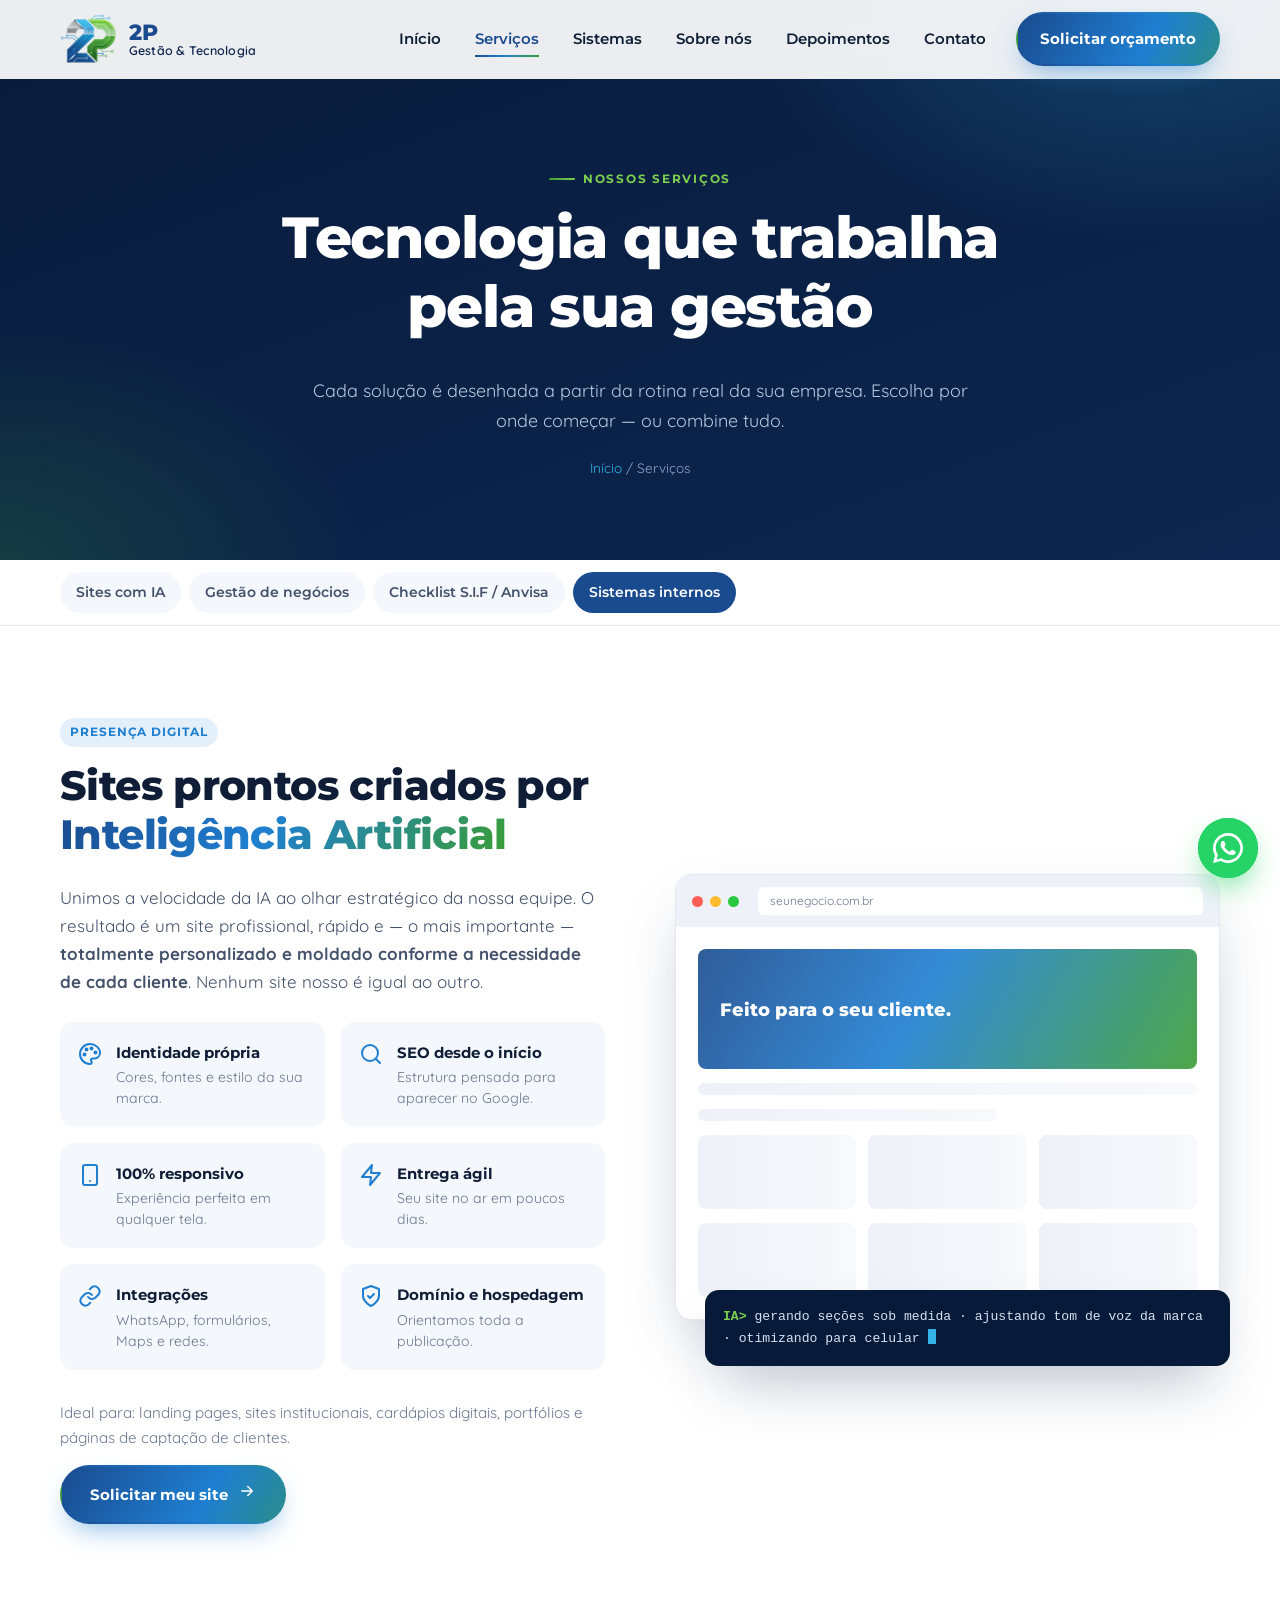
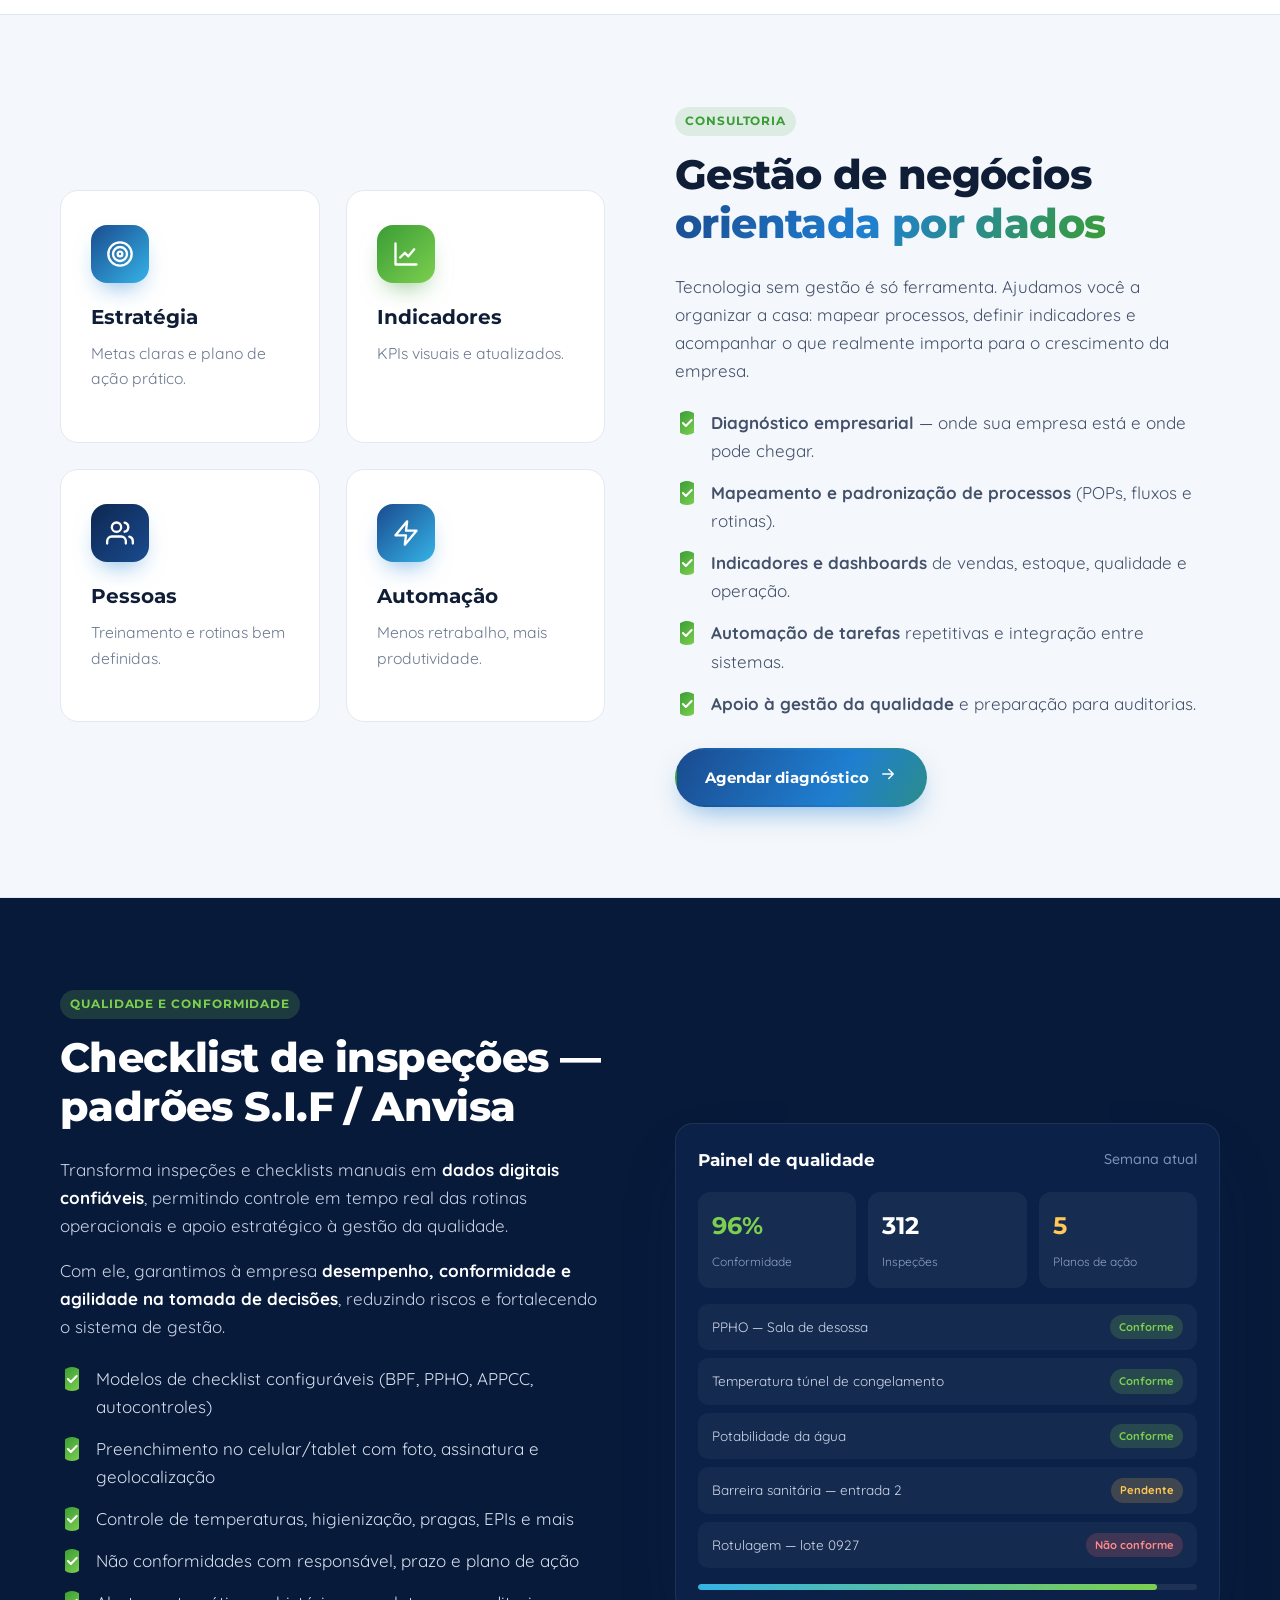
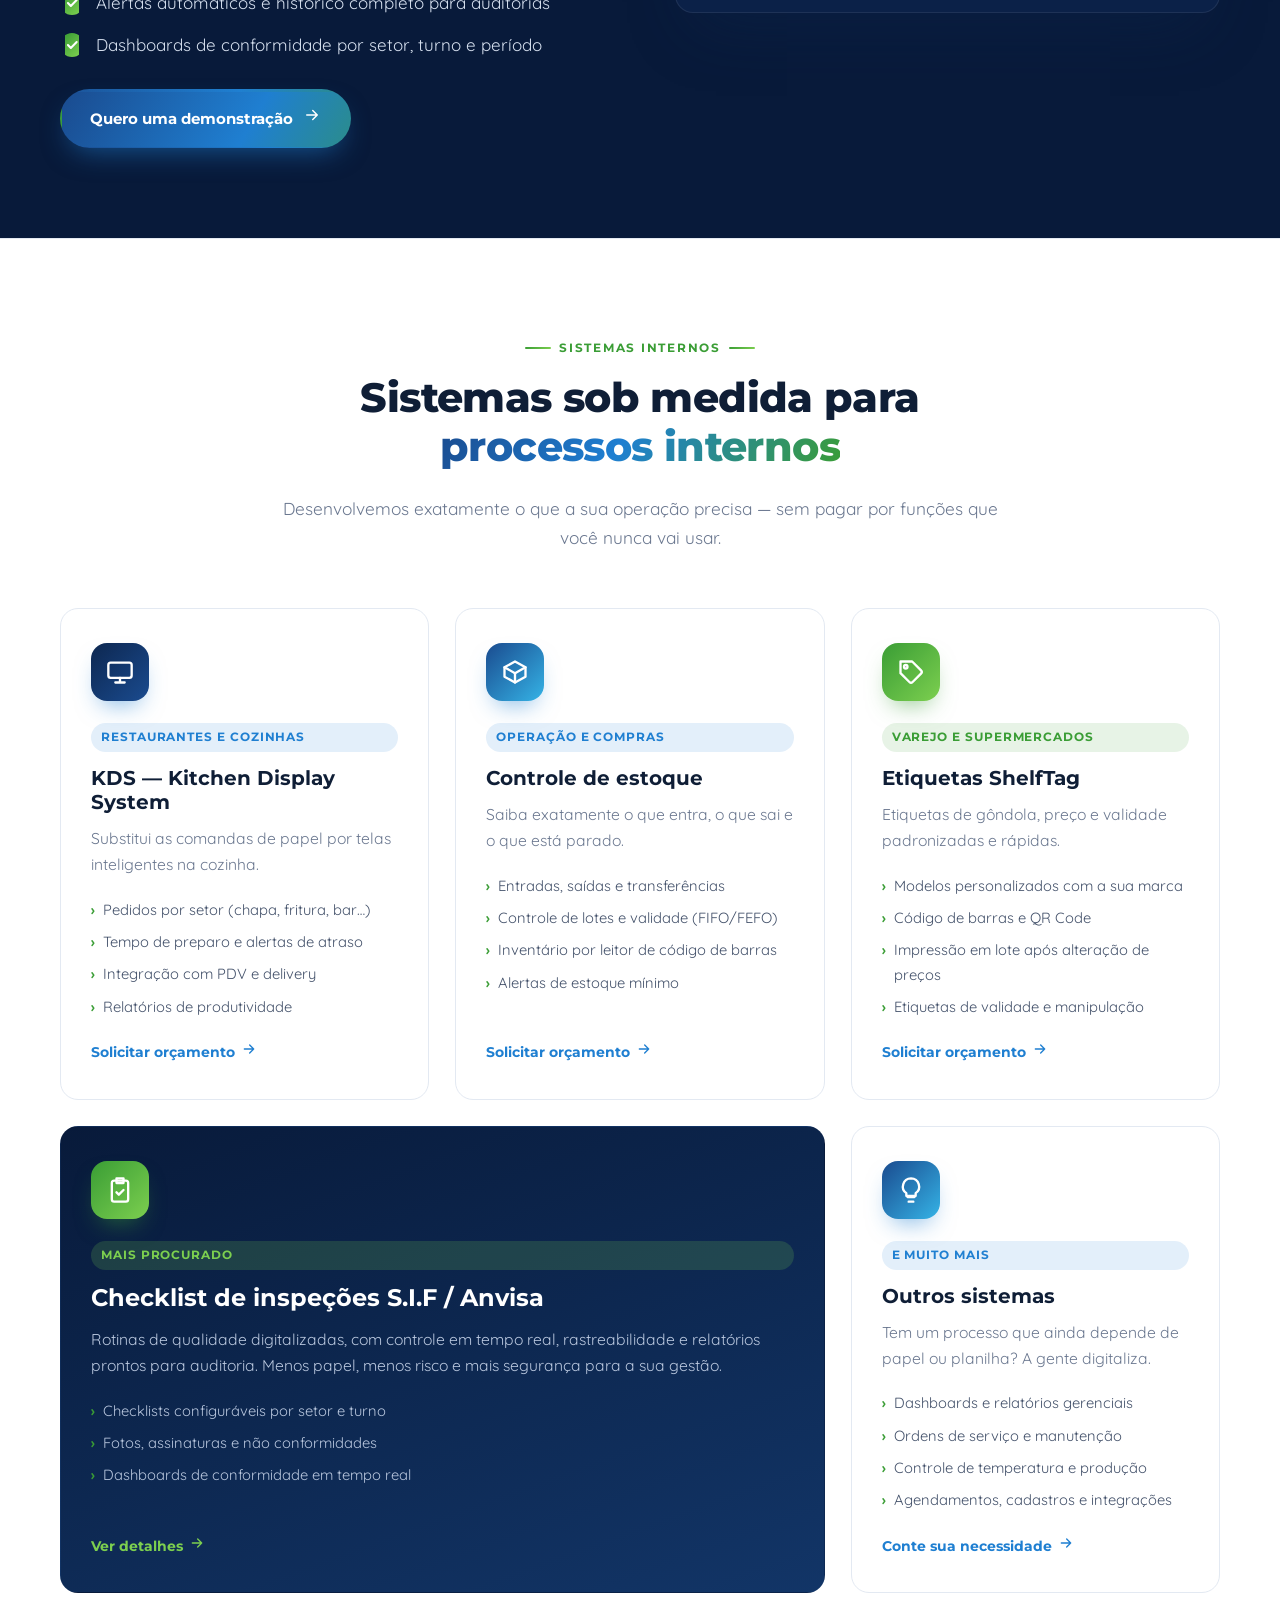
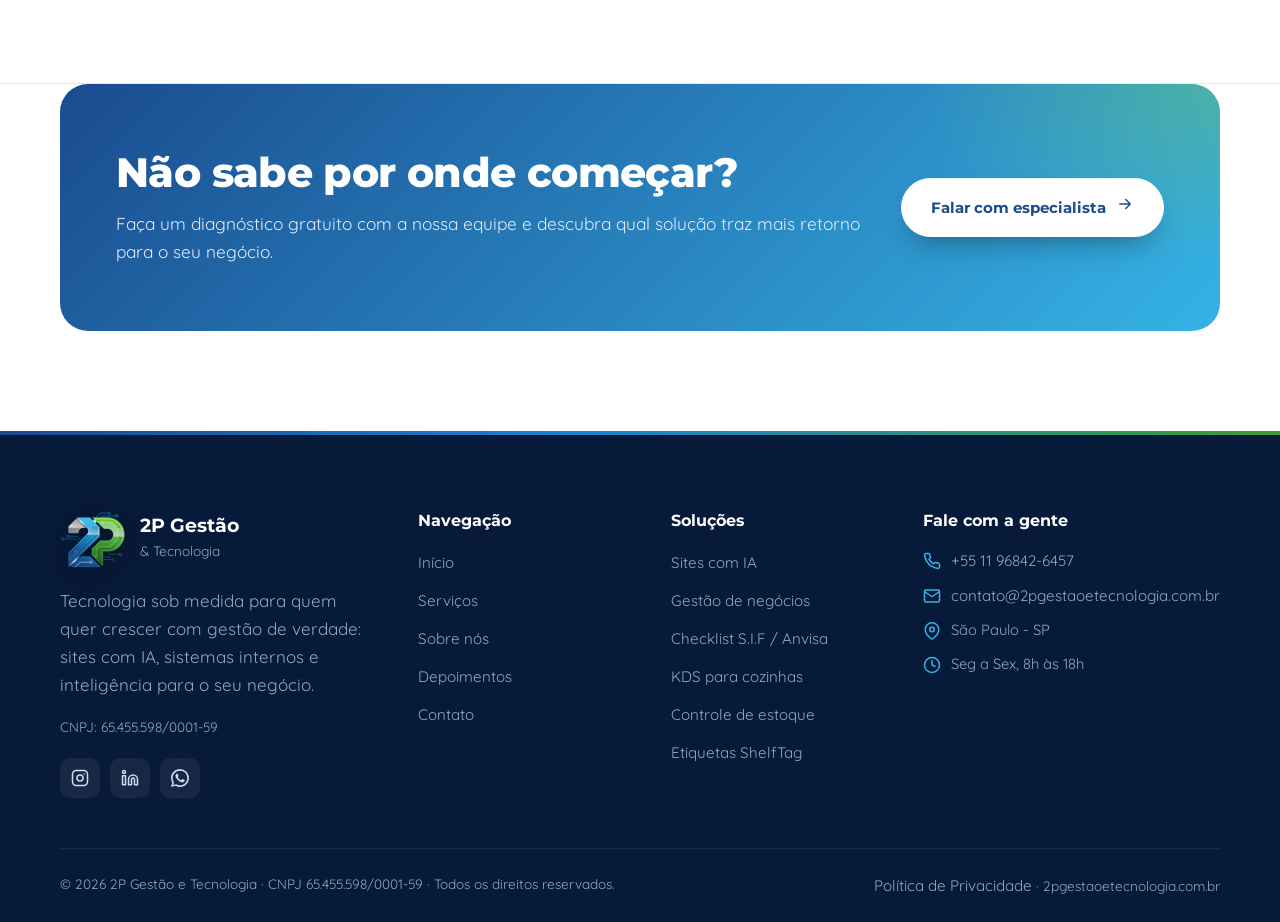
<file: servicos.html>
<!DOCTYPE html>
<html lang="pt-BR">
<head>
  <meta charset="UTF-8">
  <meta name="viewport" content="width=device-width, initial-scale=1">
  <title>Serviços | 2P Gestão &amp; Tecnologia</title>
  <meta name="description" content="Sites com IA personalizados, gestão de negócios, checklist de inspeções S.I.F/Anvisa, KDS, controle de estoque, etiquetas ShelfTag e sistemas sob medida.">
  <link rel="canonical" href="https://2pgestaoetecnologia.com.br/servicos.html">
  <meta name="theme-color" content="#0d2750">
  <link rel="icon" type="image/png" href="assets/img/favicon.png">
  <link rel="preconnect" href="https://fonts.googleapis.com">
  <link rel="preconnect" href="https://fonts.gstatic.com" crossorigin>
  <link href="https://fonts.googleapis.com/css2?family=Montserrat:wght@600;700;800&family=Quicksand:wght@400;500;600;700&display=swap" rel="stylesheet">
  <link rel="stylesheet" href="css/style.css">
</head>
<body data-page="servicos">
  <header data-header></header>

  <main>
    <section class="page-hero">
      <span class="eyebrow">Nossos serviços</span>
      <h1>Tecnologia que trabalha <br>pela sua gestão</h1>
      <p>Cada solução é desenhada a partir da rotina real da sua empresa. Escolha por onde começar — ou combine tudo.</p>
      <div class="breadcrumb"><a href="index.html">Início</a> / Serviços</div>
    </section>

    <nav class="subnav" aria-label="Seções de serviços">
      <div class="container">
        <a href="#sites">Sites com IA</a>
        <a href="#gestao">Gestão de negócios</a>
        <a href="#checklist">Checklist S.I.F / Anvisa</a>
        <a href="#sistemas">Sistemas internos</a>
      </div>
    </nav>

    <!-- ===== SITES COM IA ===== -->
    <section class="service-block" id="sites">
      <div class="container split">
        <div class="reveal">
          <span class="tag tag--blue">Presença digital</span>
          <h2>Sites prontos criados por <span class="text-grad">Inteligência Artificial</span></h2>
          <p>Unimos a velocidade da IA ao olhar estratégico da nossa equipe. O resultado é um site profissional, rápido e — o mais importante — <strong>totalmente personalizado e moldado conforme a necessidade de cada cliente</strong>. Nenhum site nosso é igual ao outro.</p>
          <div class="feature-grid">
            <div class="feature"><i data-icon="palette"></i><div><b>Identidade própria</b><span>Cores, fontes e estilo da sua marca.</span></div></div>
            <div class="feature"><i data-icon="search"></i><div><b>SEO desde o início</b><span>Estrutura pensada para aparecer no Google.</span></div></div>
            <div class="feature"><i data-icon="mobile"></i><div><b>100% responsivo</b><span>Experiência perfeita em qualquer tela.</span></div></div>
            <div class="feature"><i data-icon="zap"></i><div><b>Entrega ágil</b><span>Seu site no ar em poucos dias.</span></div></div>
            <div class="feature"><i data-icon="plug"></i><div><b>Integrações</b><span>WhatsApp, formulários, Maps e redes.</span></div></div>
            <div class="feature"><i data-icon="shield"></i><div><b>Domínio e hospedagem</b><span>Orientamos toda a publicação.</span></div></div>
          </div>
          <p style="font-size:.95rem;color:var(--muted)">Ideal para: landing pages, sites institucionais, cardápios digitais, portfólios e páginas de captação de clientes.</p>
          <a class="btn btn--primary" href="contato.html?servico=site#formulario">Solicitar meu site <i data-icon="arrow"></i></a>
        </div>
        <div class="reveal" data-delay="1" aria-hidden="true">
          <div class="browser">
            <div class="browser__bar"><i></i><i></i><i></i><span>seunegocio.com.br</span></div>
            <div class="browser__body">
              <div class="sk sk--hero">Feito para o seu cliente.</div>
              <div class="sk sk--line"></div>
              <div class="sk sk--line w60"></div>
              <div class="sk-row"><div class="sk sk--card"></div><div class="sk sk--card"></div><div class="sk sk--card"></div></div>
              <div class="sk-row"><div class="sk sk--card"></div><div class="sk sk--card"></div><div class="sk sk--card"></div></div>
            </div>
          </div>
          <div class="ai-prompt"><b>IA&gt;</b> gerando seções sob medida · ajustando tom de voz da marca · otimizando para celular <span class="caret"></span></div>
        </div>
      </div>
    </section>

    <!-- ===== GESTÃO ===== -->
    <section class="service-block section--soft" id="gestao">
      <div class="container split split--reverse">
        <div class="reveal">
          <span class="tag">Consultoria</span>
          <h2>Gestão de negócios <span class="text-grad">orientada por dados</span></h2>
          <p>Tecnologia sem gestão é só ferramenta. Ajudamos você a organizar a casa: mapear processos, definir indicadores e acompanhar o que realmente importa para o crescimento da empresa.</p>
          <ul class="check-list">
            <li><span><strong>Diagnóstico empresarial</strong> — onde sua empresa está e onde pode chegar.</span></li>
            <li><span><strong>Mapeamento e padronização de processos</strong> (POPs, fluxos e rotinas).</span></li>
            <li><span><strong>Indicadores e dashboards</strong> de vendas, estoque, qualidade e operação.</span></li>
            <li><span><strong>Automação de tarefas</strong> repetitivas e integração entre sistemas.</span></li>
            <li><span><strong>Apoio à gestão da qualidade</strong> e preparação para auditorias.</span></li>
          </ul>
          <a class="btn btn--primary" href="contato.html?servico=gestao#formulario">Agendar diagnóstico <i data-icon="arrow"></i></a>
        </div>
        <div class="grid grid--2 reveal" data-delay="1">
          <div class="card"><div class="icon-box" data-icon="target"></div><h3>Estratégia</h3><p>Metas claras e plano de ação prático.</p></div>
          <div class="card"><div class="icon-box icon-box--green" data-icon="chart"></div><h3>Indicadores</h3><p>KPIs visuais e atualizados.</p></div>
          <div class="card"><div class="icon-box icon-box--navy" data-icon="users"></div><h3>Pessoas</h3><p>Treinamento e rotinas bem definidas.</p></div>
          <div class="card"><div class="icon-box" data-icon="zap"></div><h3>Automação</h3><p>Menos retrabalho, mais produtividade.</p></div>
        </div>
      </div>
    </section>

    <!-- ===== CHECKLIST ===== -->
    <section class="service-block section--dark" id="checklist">
      <div class="container split">
        <div class="reveal">
          <span class="tag" style="background:rgba(124,207,79,.18);color:var(--green-light)">Qualidade e conformidade</span>
          <h2>Checklist de inspeções — padrões S.I.F / Anvisa</h2>
          <p>Transforma inspeções e checklists manuais em <strong style="color:#fff">dados digitais confiáveis</strong>, permitindo controle em tempo real das rotinas operacionais e apoio estratégico à gestão da qualidade.</p>
          <p>Com ele, garantimos à empresa <strong style="color:#fff">desempenho, conformidade e agilidade na tomada de decisões</strong>, reduzindo riscos e fortalecendo o sistema de gestão.</p>
          <ul class="check-list">
            <li>Modelos de checklist configuráveis (BPF, PPHO, APPCC, autocontroles)</li>
            <li>Preenchimento no celular/tablet com foto, assinatura e geolocalização</li>
            <li>Controle de temperaturas, higienização, pragas, EPIs e mais</li>
            <li>Não conformidades com responsável, prazo e plano de ação</li>
            <li>Alertas automáticos e histórico completo para auditorias</li>
            <li>Dashboards de conformidade por setor, turno e período</li>
          </ul>
          <a class="btn btn--primary" href="contato.html?servico=checklist#formulario">Quero uma demonstração <i data-icon="arrow"></i></a>
        </div>
        <div class="reveal" data-delay="1" aria-hidden="true">
          <div class="dash">
            <div class="dash__head">Painel de qualidade <small>Semana atual</small></div>
            <div class="dash__kpis">
              <div class="kpi kpi--ok"><b>96%</b><span>Conformidade</span></div>
              <div class="kpi"><b>312</b><span>Inspeções</span></div>
              <div class="kpi kpi--warn"><b>5</b><span>Planos de ação</span></div>
            </div>
            <div class="dash__list">
              <div class="dash__item">PPHO — Sala de desossa <span class="st st--ok">Conforme</span></div>
              <div class="dash__item">Temperatura túnel de congelamento <span class="st st--ok">Conforme</span></div>
              <div class="dash__item">Potabilidade da água <span class="st st--ok">Conforme</span></div>
              <div class="dash__item">Barreira sanitária — entrada 2 <span class="st st--pd">Pendente</span></div>
              <div class="dash__item">Rotulagem — lote 0927 <span class="st st--nc">Não conforme</span></div>
            </div>
            <div class="bar"><i></i></div>
          </div>
        </div>
      </div>
    </section>

    <!-- ===== SISTEMAS ===== -->
    <section class="service-block" id="sistemas">
      <div class="container">
        <div class="section-head reveal">
          <span class="eyebrow">Sistemas internos</span>
          <h2>Sistemas sob medida para <span class="text-grad">processos internos</span></h2>
          <p>Desenvolvemos exatamente o que a sua operação precisa — sem pagar por funções que você nunca vai usar.</p>
        </div>
        <div class="grid grid--3">
          <article class="card sys-card reveal">
            <div class="icon-box icon-box--navy" data-icon="monitor"></div>
            <span class="tag tag--blue">Restaurantes e cozinhas</span>
            <h3>KDS — Kitchen Display System</h3>
            <p>Substitui as comandas de papel por telas inteligentes na cozinha.</p>
            <ul>
              <li>Pedidos por setor (chapa, fritura, bar…)</li>
              <li>Tempo de preparo e alertas de atraso</li>
              <li>Integração com PDV e delivery</li>
              <li>Relatórios de produtividade</li>
            </ul>
            <a class="link" href="contato.html?servico=kds#formulario">Solicitar orçamento <i data-icon="arrow"></i></a>
          </article>
          <article class="card sys-card reveal" data-delay="1">
            <div class="icon-box" data-icon="box"></div>
            <span class="tag tag--blue">Operação e compras</span>
            <h3>Controle de estoque</h3>
            <p>Saiba exatamente o que entra, o que sai e o que está parado.</p>
            <ul>
              <li>Entradas, saídas e transferências</li>
              <li>Controle de lotes e validade (FIFO/FEFO)</li>
              <li>Inventário por leitor de código de barras</li>
              <li>Alertas de estoque mínimo</li>
            </ul>
            <a class="link" href="contato.html?servico=estoque#formulario">Solicitar orçamento <i data-icon="arrow"></i></a>
          </article>
          <article class="card sys-card reveal" data-delay="2">
            <div class="icon-box icon-box--green" data-icon="tag"></div>
            <span class="tag">Varejo e supermercados</span>
            <h3>Etiquetas ShelfTag</h3>
            <p>Etiquetas de gôndola, preço e validade padronizadas e rápidas.</p>
            <ul>
              <li>Modelos personalizados com a sua marca</li>
              <li>Código de barras e QR Code</li>
              <li>Impressão em lote após alteração de preços</li>
              <li>Etiquetas de validade e manipulação</li>
            </ul>
            <a class="link" href="contato.html?servico=shelftag#formulario">Solicitar orçamento <i data-icon="arrow"></i></a>
          </article>
          <article class="card sys-card sys-card--featured reveal">
            <div class="icon-box icon-box--green" data-icon="clipboard"></div>
            <span class="tag">Mais procurado</span>
            <h3>Checklist de inspeções S.I.F / Anvisa</h3>
            <p>Rotinas de qualidade digitalizadas, com controle em tempo real, rastreabilidade e relatórios prontos para auditoria. Menos papel, menos risco e mais segurança para a sua gestão.</p>
            <ul>
              <li>Checklists configuráveis por setor e turno</li>
              <li>Fotos, assinaturas e não conformidades</li>
              <li>Dashboards de conformidade em tempo real</li>
            </ul>
            <a class="link" href="#checklist">Ver detalhes <i data-icon="arrow"></i></a>
          </article>
          <article class="card sys-card reveal" data-delay="1">
            <div class="icon-box" data-icon="bulb"></div>
            <span class="tag tag--blue">E muito mais</span>
            <h3>Outros sistemas</h3>
            <p>Tem um processo que ainda depende de papel ou planilha? A gente digitaliza.</p>
            <ul>
              <li>Dashboards e relatórios gerenciais</li>
              <li>Ordens de serviço e manutenção</li>
              <li>Controle de temperatura e produção</li>
              <li>Agendamentos, cadastros e integrações</li>
            </ul>
            <a class="link" href="contato.html?servico=outro#formulario">Conte sua necessidade <i data-icon="arrow"></i></a>
          </article>
        </div>
      </div>
    </section>

    <!-- ===== CTA ===== -->
    <section class="section" style="padding-top:0">
      <div class="container">
        <div class="cta reveal">
          <div>
            <h2>Não sabe por onde começar?</h2>
            <p>Faça um diagnóstico gratuito com a nossa equipe e descubra qual solução traz mais retorno para o seu negócio.</p>
          </div>
          <div class="cta__actions">
            <a class="btn btn--primary" href="contato.html#formulario">Falar com especialista <i data-icon="arrow"></i></a>
          </div>
        </div>
      </div>
    </section>
  </main>

  <footer data-footer></footer>
  <script src="js/main.js"></script>
</body>
</html>
</file>
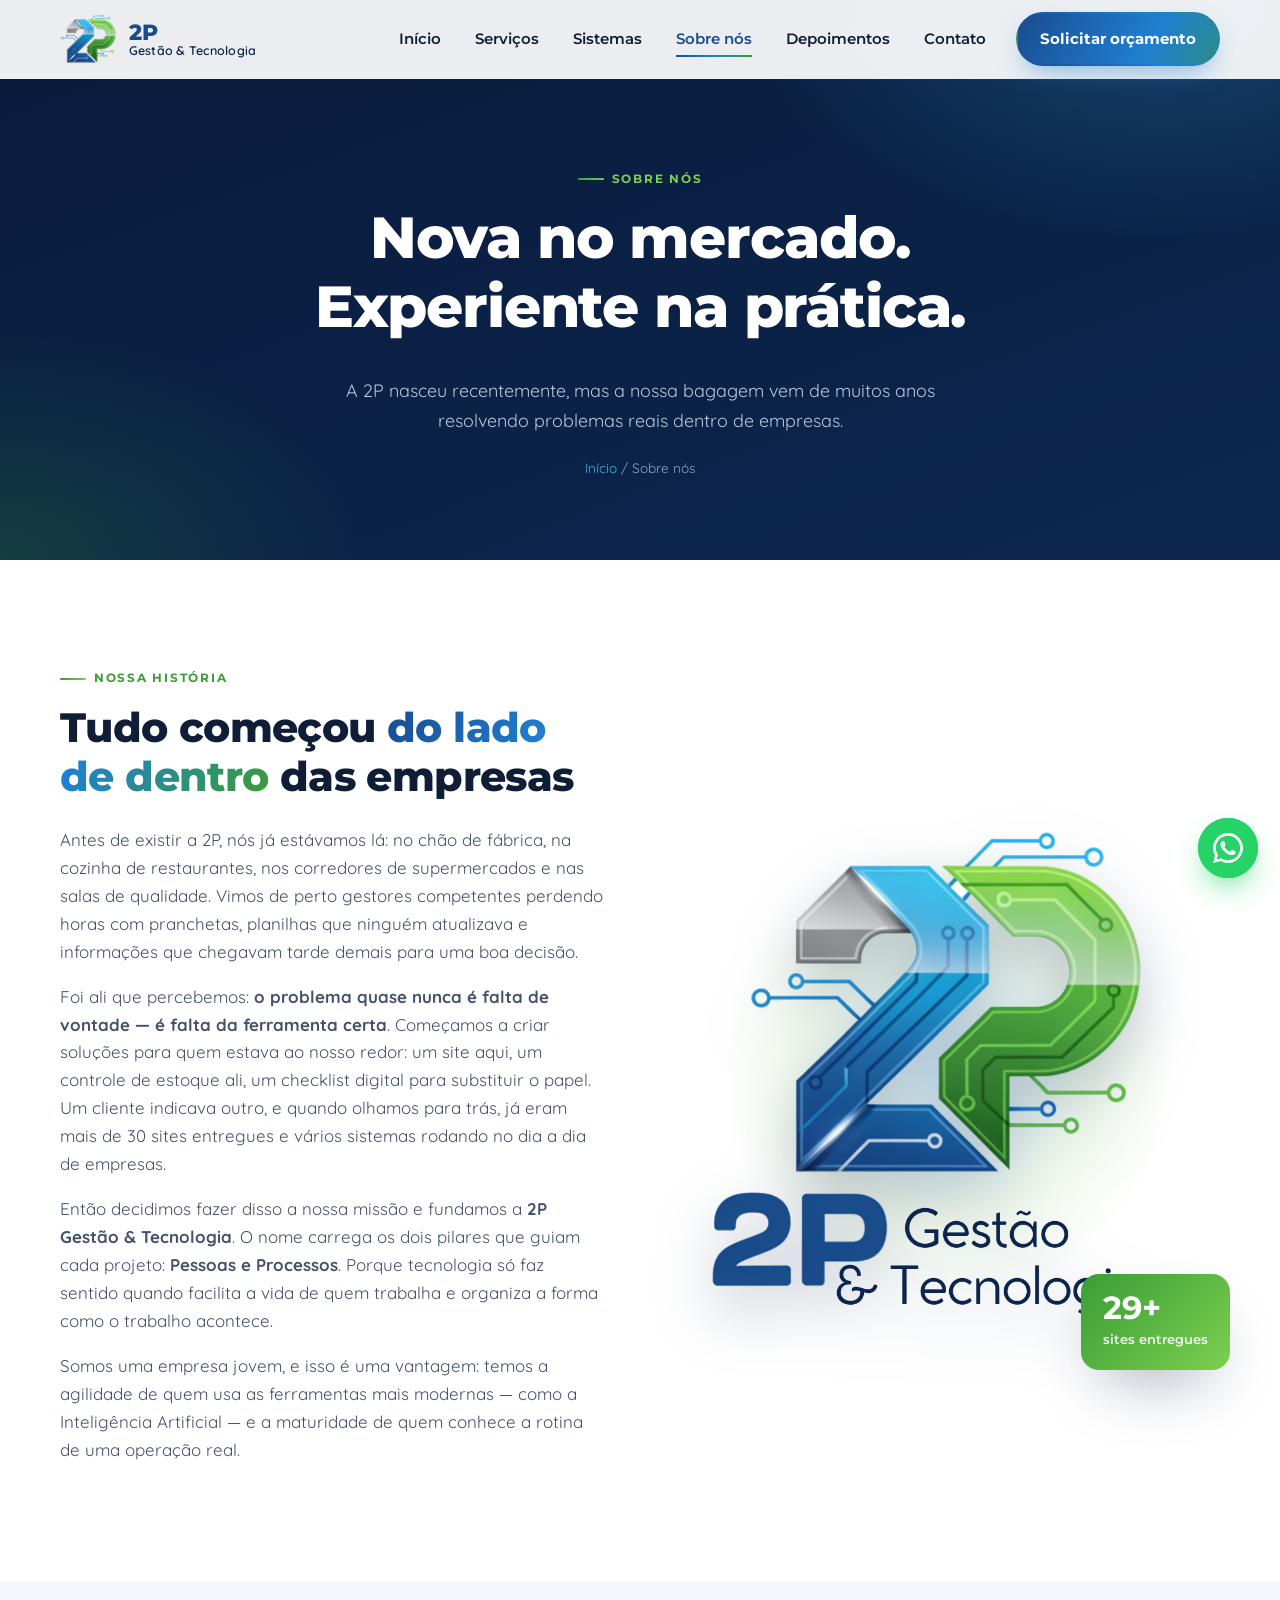
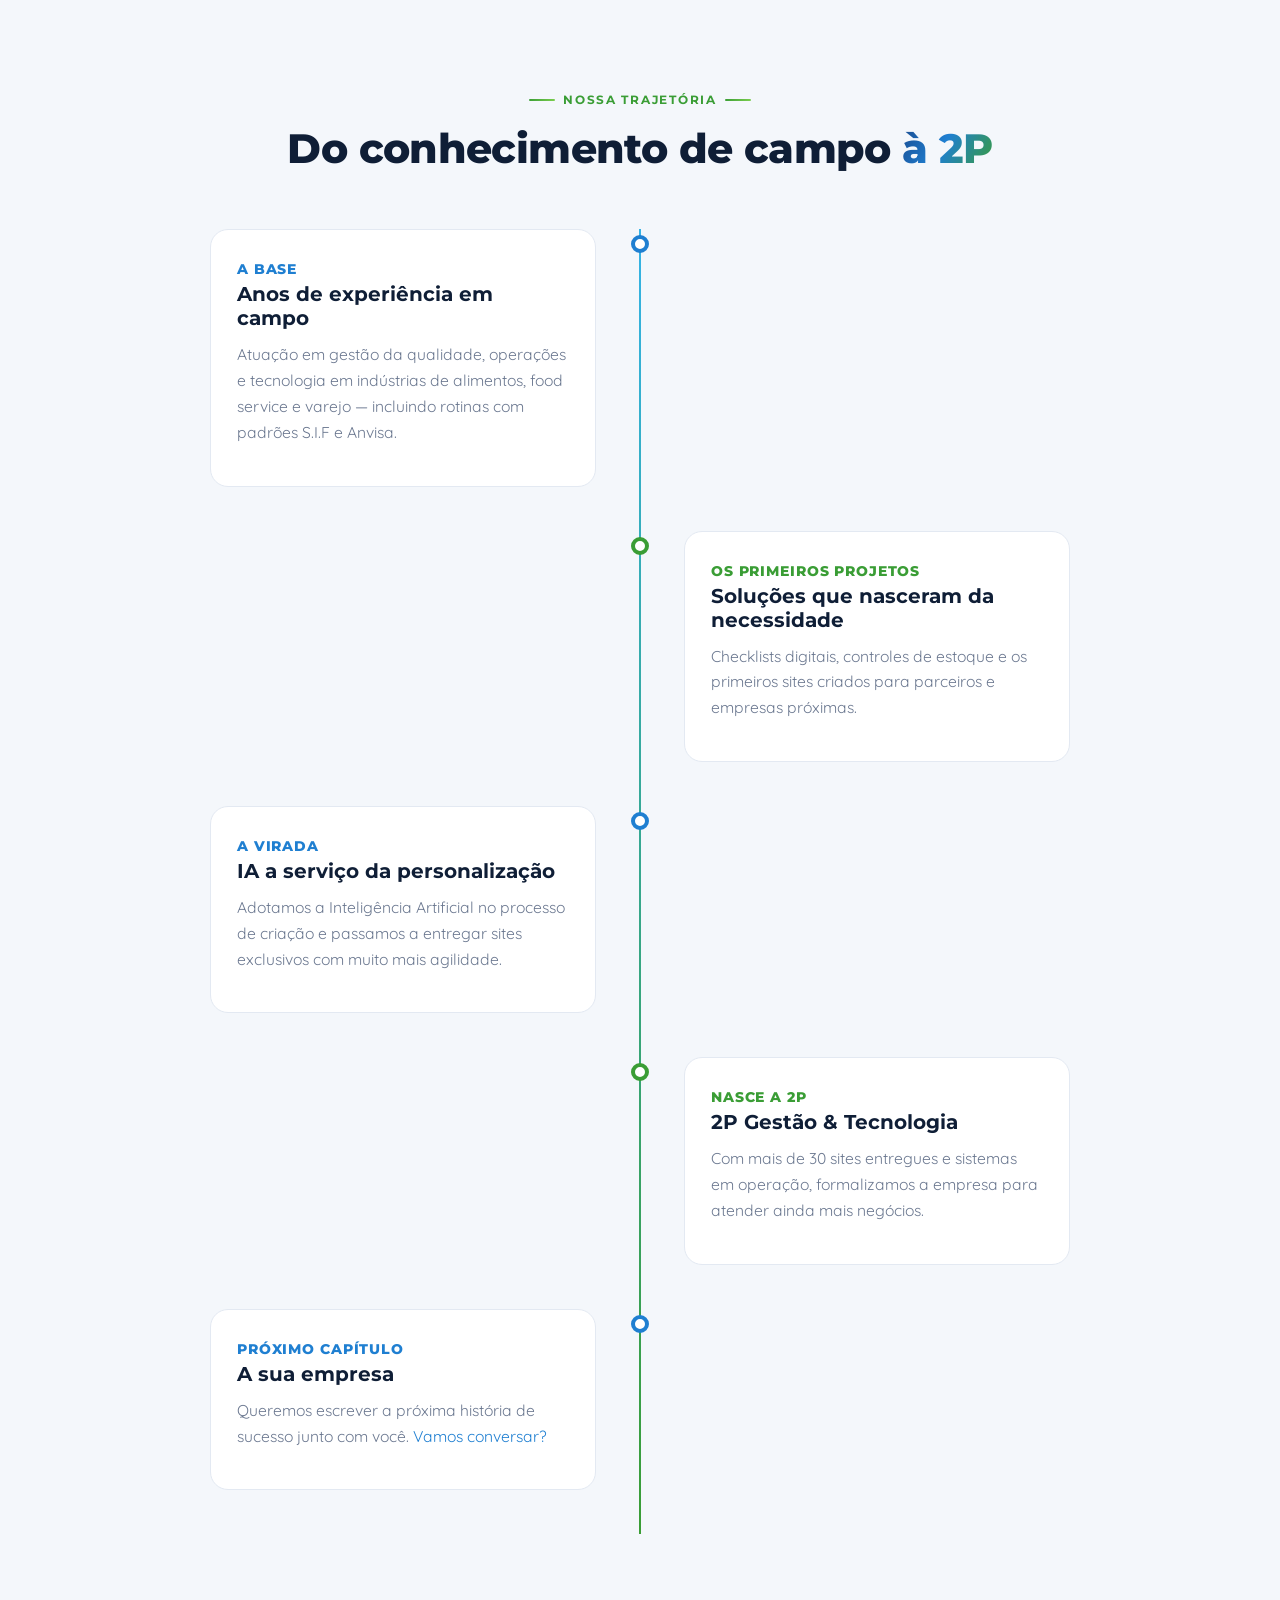
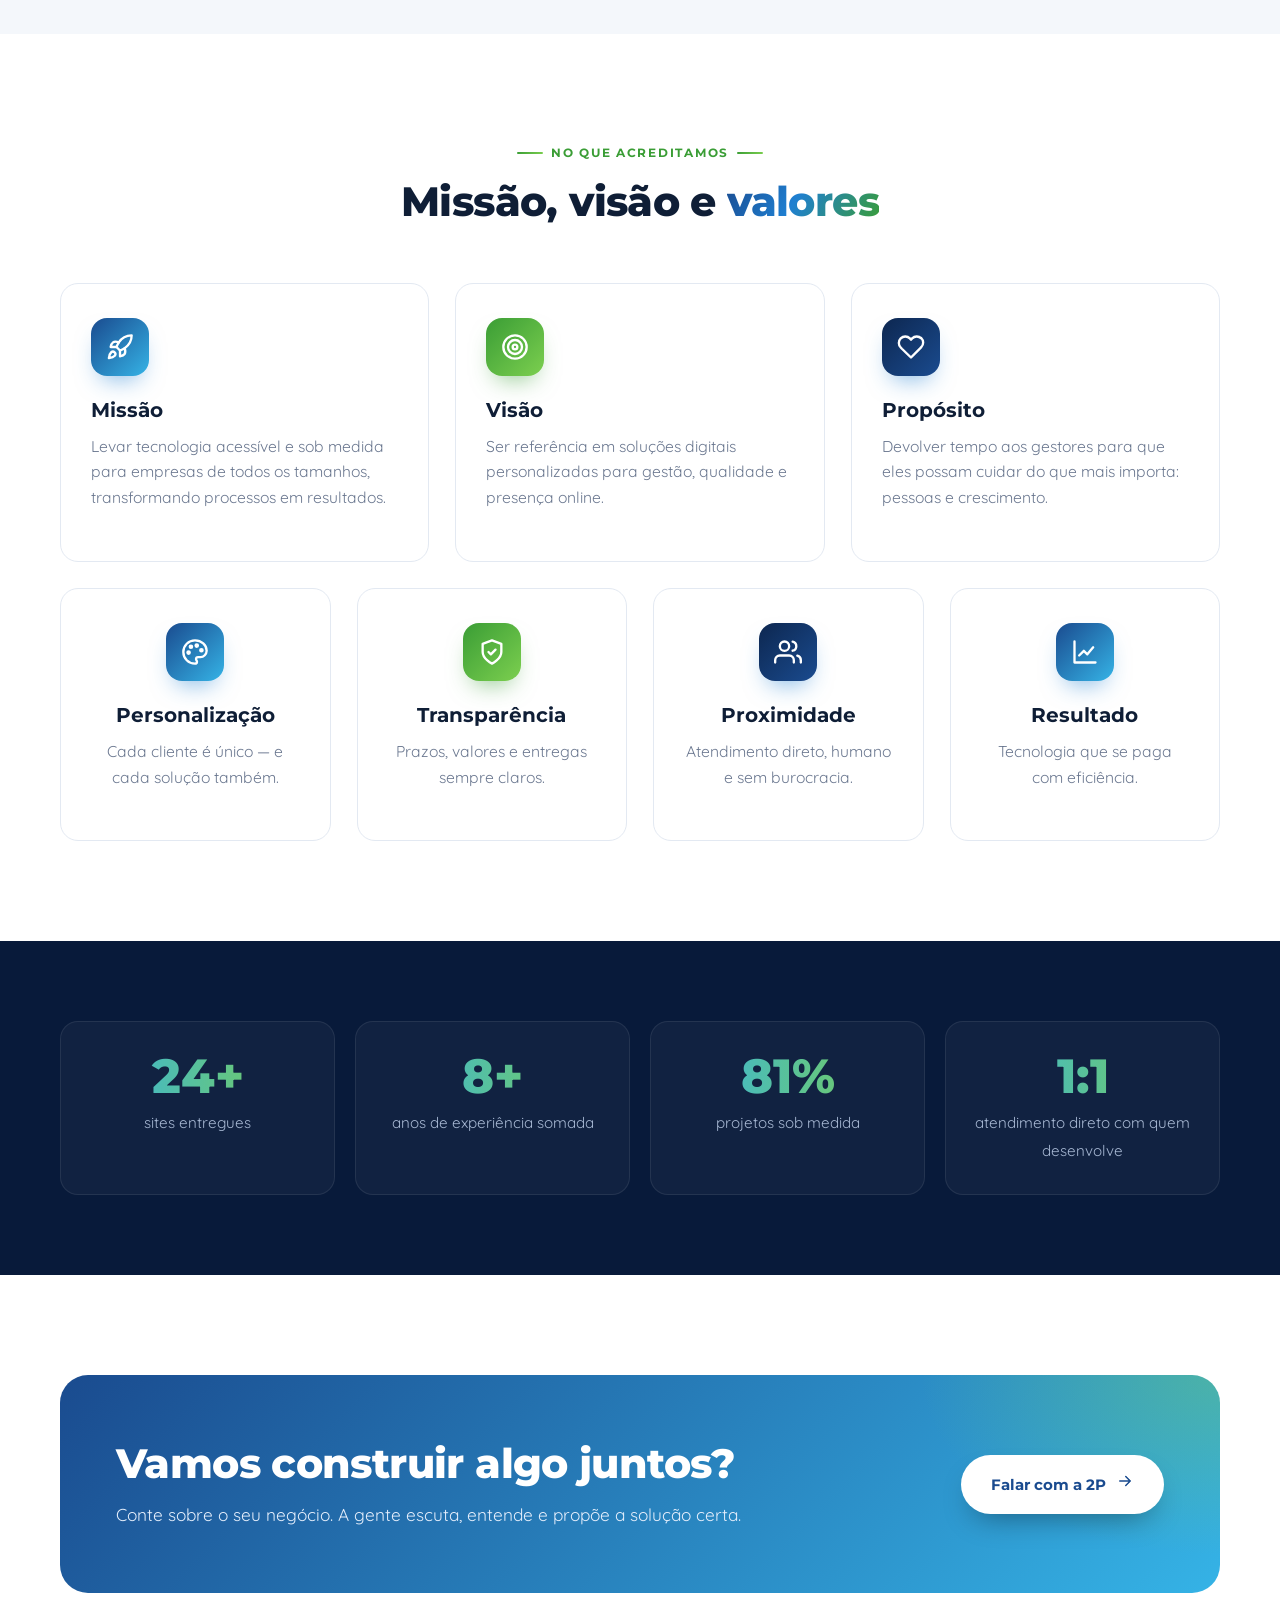
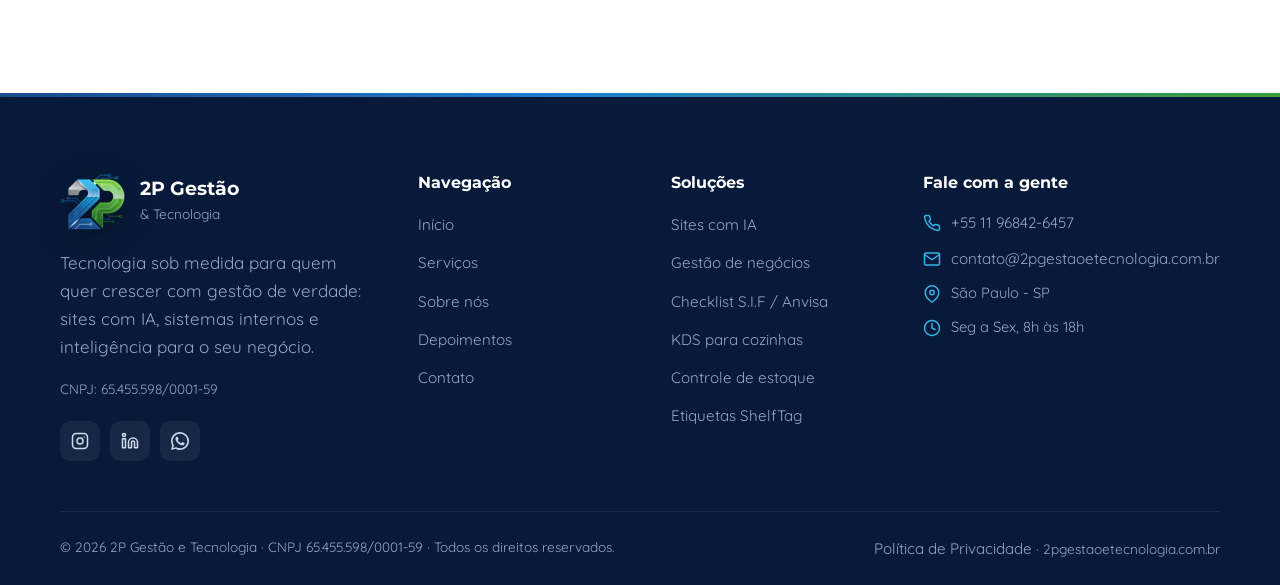
<file: sobre.html>
<!DOCTYPE html>
<html lang="pt-BR">
<head>
  <meta charset="UTF-8">
  <meta name="viewport" content="width=device-width, initial-scale=1">
  <title>Sobre nós | 2P Gestão &amp; Tecnologia</title>
  <meta name="description" content="Conheça a 2P Gestão & Tecnologia: uma empresa nova, construída sobre anos de experiência prática em gestão, qualidade e tecnologia.">
  <link rel="canonical" href="https://2pgestaoetecnologia.com.br/sobre.html">
  <meta name="theme-color" content="#0d2750">
  <link rel="icon" type="image/png" href="assets/img/favicon.png">
  <link rel="preconnect" href="https://fonts.googleapis.com">
  <link rel="preconnect" href="https://fonts.gstatic.com" crossorigin>
  <link href="https://fonts.googleapis.com/css2?family=Montserrat:wght@600;700;800&family=Quicksand:wght@400;500;600;700&display=swap" rel="stylesheet">
  <link rel="stylesheet" href="css/style.css">
</head>
<body data-page="sobre">
  <header data-header></header>

  <main>
    <section class="page-hero">
      <span class="eyebrow">Sobre nós</span>
      <h1 data-c="sobre.hero_titulo">Nova no mercado.<br>Experiente na prática.</h1>
      <p data-c="sobre.hero_texto">A 2P nasceu recentemente, mas a nossa bagagem vem de muitos anos resolvendo problemas reais dentro de empresas.</p>
      <div class="breadcrumb"><a href="index.html">Início</a> / Sobre nós</div>
    </section>

    <!-- ===== HISTÓRIA ===== -->
    <section class="section">
      <div class="container split">
        <div class="story reveal">
          <span class="eyebrow">Nossa história</span>
          <h2 data-c="sobre.historia_titulo">Tudo começou <span class="text-grad">do lado de dentro</span> das empresas</h2>
          <div data-c="sobre.historia" data-paras>
          <p>Antes de existir a 2P, nós já estávamos lá: no chão de fábrica, na cozinha de restaurantes, nos corredores de supermercados e nas salas de qualidade. Vimos de perto gestores competentes perdendo horas com pranchetas, planilhas que ninguém atualizava e informações que chegavam tarde demais para uma boa decisão.</p>
          <p>Foi ali que percebemos: <strong>o problema quase nunca é falta de vontade — é falta da ferramenta certa</strong>. Começamos a criar soluções para quem estava ao nosso redor: um site aqui, um controle de estoque ali, um checklist digital para substituir o papel. Um cliente indicava outro, e quando olhamos para trás, já eram mais de 30 sites entregues e vários sistemas rodando no dia a dia de empresas.</p>
          <p>Então decidimos fazer disso a nossa missão e fundamos a <strong>2P Gestão &amp; Tecnologia</strong>. O nome carrega os dois pilares que guiam cada projeto: <strong>Pessoas e Processos</strong>. Porque tecnologia só faz sentido quando facilita a vida de quem trabalha e organiza a forma como o trabalho acontece.</p>
          <p>Somos uma empresa jovem, e isso é uma vantagem: temos a agilidade de quem usa as ferramentas mais modernas — como a Inteligência Artificial — e a maturidade de quem conhece a rotina de uma operação real.</p>
          </div>
        </div>
        <div class="story-visual reveal" data-delay="1">
          <div class="img-card"><img data-c="sobre.historia_foto" src="assets/img/logo-transparente.png" alt="Logotipo 2P Gestão &amp; Tecnologia" width="480" height="492"></div>
          <div class="badge"><b data-count="30" data-suffix="+">30+</b><span>sites entregues</span></div>
        </div>
      </div>
    </section>

    <!-- ===== LINHA DO TEMPO ===== -->
    <section class="section section--soft">
      <div class="container">
        <div class="section-head reveal">
          <span class="eyebrow">Nossa trajetória</span>
          <h2>Do conhecimento de campo <span class="text-grad">à 2P</span></h2>
        </div>
        <div class="timeline">
          <div class="tl-item reveal"><div class="card"><span class="tl-year">A BASE</span><h3>Anos de experiência em campo</h3><p>Atuação em gestão da qualidade, operações e tecnologia em indústrias de alimentos, food service e varejo — incluindo rotinas com padrões S.I.F e Anvisa.</p></div></div>
          <div class="tl-item reveal"><div class="card"><span class="tl-year">OS PRIMEIROS PROJETOS</span><h3>Soluções que nasceram da necessidade</h3><p>Checklists digitais, controles de estoque e os primeiros sites criados para parceiros e empresas próximas.</p></div></div>
          <div class="tl-item reveal"><div class="card"><span class="tl-year">A VIRADA</span><h3>IA a serviço da personalização</h3><p>Adotamos a Inteligência Artificial no processo de criação e passamos a entregar sites exclusivos com muito mais agilidade.</p></div></div>
          <div class="tl-item reveal"><div class="card"><span class="tl-year">NASCE A 2P</span><h3>2P Gestão &amp; Tecnologia</h3><p>Com mais de 30 sites entregues e sistemas em operação, formalizamos a empresa para atender ainda mais negócios.</p></div></div>
          <div class="tl-item reveal"><div class="card"><span class="tl-year">PRÓXIMO CAPÍTULO</span><h3>A sua empresa</h3><p>Queremos escrever a próxima história de sucesso junto com você. <a href="contato.html#formulario">Vamos conversar?</a></p></div></div>
        </div>
      </div>
    </section>

    <!-- ===== MISSÃO / VISÃO / VALORES ===== -->
    <section class="section">
      <div class="container">
        <div class="section-head reveal">
          <span class="eyebrow">No que acreditamos</span>
          <h2>Missão, visão e <span class="text-grad">valores</span></h2>
        </div>
        <div class="grid grid--3" style="margin-bottom:26px">
          <div class="card reveal"><div class="icon-box" data-icon="rocket"></div><h3>Missão</h3><p data-c="sobre.missao">Levar tecnologia acessível e sob medida para empresas de todos os tamanhos, transformando processos em resultados.</p></div>
          <div class="card reveal" data-delay="1"><div class="icon-box icon-box--green" data-icon="target"></div><h3>Visão</h3><p data-c="sobre.visao">Ser referência em soluções digitais personalizadas para gestão, qualidade e presença online.</p></div>
          <div class="card reveal" data-delay="2"><div class="icon-box icon-box--navy" data-icon="heart"></div><h3>Propósito</h3><p data-c="sobre.proposito">Devolver tempo aos gestores para que eles possam cuidar do que mais importa: pessoas e crescimento.</p></div>
        </div>
        <div class="grid grid--4 values">
          <div class="card reveal"><div class="icon-box" data-icon="palette"></div><h3>Personalização</h3><p>Cada cliente é único — e cada solução também.</p></div>
          <div class="card reveal" data-delay="1"><div class="icon-box icon-box--green" data-icon="shield"></div><h3>Transparência</h3><p>Prazos, valores e entregas sempre claros.</p></div>
          <div class="card reveal" data-delay="2"><div class="icon-box icon-box--navy" data-icon="users"></div><h3>Proximidade</h3><p>Atendimento direto, humano e sem burocracia.</p></div>
          <div class="card reveal" data-delay="3"><div class="icon-box" data-icon="chart"></div><h3>Resultado</h3><p>Tecnologia que se paga com eficiência.</p></div>
        </div>
      </div>
    </section>

    <!-- ===== NÚMEROS ===== -->
    <section class="section section--dark" style="padding:80px 0">
      <div class="container stats">
        <div class="stat reveal"><strong data-count="30" data-suffix="+">30+</strong><span>sites entregues</span></div>
        <div class="stat reveal" data-delay="1"><strong data-count="10" data-suffix="+">10+</strong><span>anos de experiência somada</span></div>
        <div class="stat reveal" data-delay="2"><strong data-count="100" data-suffix="%">100%</strong><span>projetos sob medida</span></div>
        <div class="stat reveal" data-delay="3"><strong>1:1</strong><span>atendimento direto com quem desenvolve</span></div>
      </div>
    </section>

    <!-- ===== CTA ===== -->
    <section class="section">
      <div class="container">
        <div class="cta reveal">
          <div>
            <h2>Vamos construir algo juntos?</h2>
            <p>Conte sobre o seu negócio. A gente escuta, entende e propõe a solução certa.</p>
          </div>
          <div class="cta__actions">
            <a class="btn btn--primary" href="contato.html#formulario">Falar com a 2P <i data-icon="arrow"></i></a>
          </div>
        </div>
      </div>
    </section>
  </main>

  <footer data-footer></footer>
  <script src="js/main.js"></script>
</body>
</html>
</file>
<file: css/style.css>
/* =========================================================
   2P Gestão & Tecnologia — estilos globais
   Paleta baseada no logotipo (azul-marinho, azul, verde)
   ========================================================= */
:root {
  --navy-900: #081a3a;
  --navy-800: #0d2750;
  --navy-700: #123567;
  --navy: #1a4b8f;
  --blue: #1f7fd1;
  --cyan: #35b3e6;
  --green: #3a9d35;
  --green-light: #7ccf4f;
  --gray: #8a939e;
  --ink: #0f1e36;
  --text: #43516a;
  --muted: #6b7890;
  --line: #e3e9f2;
  --bg: #ffffff;
  --bg-soft: #f4f7fb;
  --grad-brand: linear-gradient(120deg, var(--navy) 0%, var(--blue) 45%, var(--green) 100%);
  --grad-blue: linear-gradient(135deg, var(--navy) 0%, var(--cyan) 100%);
  --grad-green: linear-gradient(135deg, var(--green) 0%, var(--green-light) 100%);
  --radius: 18px;
  --radius-sm: 10px;
  --shadow: 0 10px 30px -12px rgba(13, 39, 80, .22);
  --shadow-lg: 0 30px 60px -20px rgba(13, 39, 80, .35);
  --container: 1200px;
  --font-head: "Montserrat", system-ui, sans-serif;
  --font-body: "Quicksand", system-ui, sans-serif;
}

*, *::before, *::after { box-sizing: border-box; }
html { scroll-behavior: smooth; scroll-padding-top: 90px; }
body {
  margin: 0;
  font-family: var(--font-body);
  font-size: 17px;
  line-height: 1.65;
  color: var(--text);
  background: var(--bg);
  -webkit-font-smoothing: antialiased;
  overflow-x: hidden;
}
img { max-width: 100%; display: block; }
a { color: var(--blue); text-decoration: none; }
h1, h2, h3, h4 { font-family: var(--font-head); color: var(--ink); line-height: 1.2; margin: 0 0 .6em; }
h1 { font-size: clamp(2.1rem, 4.6vw, 3.6rem); font-weight: 800; letter-spacing: -.02em; }
h2 { font-size: clamp(1.7rem, 3.2vw, 2.6rem); font-weight: 800; letter-spacing: -.015em; }
h3 { font-size: 1.25rem; font-weight: 700; }
p { margin: 0 0 1em; }

.container { width: 100%; max-width: var(--container); margin: 0 auto; padding: 0 20px; }
.section { padding: 100px 0; }
.section--soft { background: var(--bg-soft); }
.section--dark { background: var(--navy-900); color: #c7d3e6; }
.section--dark h2, .section--dark h3 { color: #fff; }
.section--dark strong { color: #fff; }
.section--dark .text-grad, .page-hero .text-grad, .hero .text-grad {
  background: linear-gradient(90deg, var(--cyan), var(--green-light));
  -webkit-background-clip: text; background-clip: text; color: transparent;
}

.eyebrow {
  display: inline-flex; align-items: center; gap: 8px;
  font-family: var(--font-head); font-weight: 700; font-size: .78rem;
  letter-spacing: .14em; text-transform: uppercase;
  color: var(--green); margin-bottom: 14px;
}
.eyebrow::before { content: ""; width: 26px; height: 2px; background: var(--grad-green); border-radius: 2px; }
.section-head { max-width: 720px; margin: 0 auto 56px; text-align: center; }
.section-head .eyebrow::after { content: ""; width: 26px; height: 2px; background: var(--grad-green); border-radius: 2px; }
.section-head p { font-size: 1.08rem; color: var(--muted); }
.section--dark .section-head p { color: #9fb0cc; }

.text-grad {
  background: var(--grad-brand);
  -webkit-background-clip: text; background-clip: text;
  color: transparent;
}

/* ---------- Botões ---------- */
.btn {
  display: inline-flex; align-items: center; justify-content: center; gap: 10px;
  font-family: var(--font-head); font-weight: 700; font-size: .95rem;
  padding: 15px 28px; border-radius: 999px; border: 2px solid transparent;
  cursor: pointer; transition: transform .2s, box-shadow .2s, background .2s, color .2s;
  white-space: nowrap;
}
.btn svg { width: 18px; height: 18px; }
.btn--primary { background: var(--grad-brand); background-size: 150% 100%; color: #fff; box-shadow: 0 12px 28px -10px rgba(31, 127, 209, .6); }
.btn--primary:hover { transform: translateY(-2px); background-position: 100% 0; box-shadow: 0 16px 34px -10px rgba(58, 157, 53, .55); }
.btn--ghost { border-color: rgba(255,255,255,.35); color: #fff; }
.btn--ghost:hover { background: rgba(255,255,255,.1); border-color: #fff; }
.btn--outline { border-color: var(--navy); color: var(--navy); }
.btn--outline:hover { background: var(--navy); color: #fff; }
.btn--whats { background: #25d366; color: #fff; }
.btn--whats:hover { transform: translateY(-2px); box-shadow: 0 12px 26px -10px rgba(37, 211, 102, .7); }

/* ---------- Header ---------- */
.header {
  position: fixed; inset: 0 0 auto 0; z-index: 100;
  background: rgba(255,255,255,.92);
  backdrop-filter: blur(12px); -webkit-backdrop-filter: blur(12px);
  border-bottom: 1px solid transparent;
  transition: box-shadow .3s, border-color .3s;
}
.header.is-scrolled { box-shadow: 0 6px 24px -14px rgba(13,39,80,.35); border-color: var(--line); }
.header__inner { display: flex; align-items: center; justify-content: space-between; height: 78px; }
.brand { display: flex; align-items: center; gap: 12px; }
.brand img { height: 50px; width: auto; }
.brand__text { display: flex; flex-direction: column; line-height: 1.05; }
.brand__text strong { font-family: var(--font-head); font-weight: 800; font-size: 1.35rem; color: var(--navy); }
.brand__text span { font-family: var(--font-body); font-weight: 600; font-size: .78rem; color: var(--navy-800); letter-spacing: .02em; }

.nav { display: flex; align-items: center; gap: 6px; }
.nav a:not(.btn) {
  font-family: var(--font-head); font-weight: 600; font-size: .93rem;
  color: var(--ink); padding: 10px 14px; border-radius: 8px; position: relative;
}
.nav a:not(.btn)::after {
  content: ""; position: absolute; left: 14px; right: 14px; bottom: 4px; height: 2px;
  background: var(--grad-brand); transform: scaleX(0); transform-origin: left; transition: transform .25s;
}
.nav a:not(.btn):hover::after, .nav a.active::after { transform: scaleX(1); }
.nav a.active { color: var(--navy); }
.nav .btn { margin-left: 10px; padding: 12px 22px; }

.menu-toggle {
  display: none; width: 44px; height: 44px; border: 0; background: var(--bg-soft);
  border-radius: 10px; cursor: pointer; position: relative;
}
.menu-toggle span, .menu-toggle span::before, .menu-toggle span::after {
  position: absolute; left: 11px; width: 22px; height: 2px; background: var(--navy); border-radius: 2px;
  transition: transform .3s, opacity .3s; content: "";
}
.menu-toggle span { top: 21px; }
.menu-toggle span::before { top: -7px; left: 0; }
.menu-toggle span::after { top: 7px; left: 0; }
.menu-open .menu-toggle span { background: transparent; }
.menu-open .menu-toggle span::before { transform: translateY(7px) rotate(45deg); }
.menu-open .menu-toggle span::after { transform: translateY(-7px) rotate(-45deg); }

/* ---------- Hero ---------- */
.hero {
  position: relative; overflow: hidden;
  padding: 160px 0 110px;
  background:
    radial-gradient(900px 500px at 85% 20%, rgba(53,179,230,.22), transparent 60%),
    radial-gradient(700px 500px at 10% 90%, rgba(58,157,53,.22), transparent 60%),
    linear-gradient(160deg, var(--navy-900) 0%, var(--navy-800) 55%, var(--navy-700) 100%);
  color: #c7d3e6;
}
.hero h1 { color: #fff; }
.hero h1 .text-grad { background: linear-gradient(90deg, var(--cyan), var(--green-light)); -webkit-background-clip: text; background-clip: text; }
.hero .eyebrow { color: var(--green-light); }
.hero__grid { display: grid; grid-template-columns: 1.1fr .9fr; gap: 60px; align-items: center; position: relative; z-index: 2; }
.hero__lead { font-size: 1.18rem; max-width: 560px; color: #b9c7de; }
.hero__actions { display: flex; flex-wrap: wrap; gap: 14px; margin: 34px 0 40px; }
.hero__trust { display: flex; flex-wrap: wrap; gap: 28px; }
.hero__trust div { display: flex; flex-direction: column; }
.hero__trust strong { font-family: var(--font-head); font-size: 1.9rem; color: #fff; line-height: 1; }
.hero__trust span { font-size: .85rem; color: #93a6c6; }

.circuit-bg { position: absolute; inset: 0; z-index: 1; opacity: .5; pointer-events: none; }
.circuit-bg path { fill: none; stroke-width: 1.5; stroke-linecap: round; }
.circuit-bg .trace { stroke: rgba(53,179,230,.35); }
.circuit-bg .trace--g { stroke: rgba(124,207,79,.35); }
.circuit-bg .pulse { stroke-dasharray: 40 400; animation: pulse 6s linear infinite; stroke-width: 2.2; }
.circuit-bg circle { fill: none; stroke-width: 1.5; }
@keyframes pulse { from { stroke-dashoffset: 440; } to { stroke-dashoffset: 0; } }

.hero__visual { position: relative; min-height: 440px; }
.hero__logo {
  position: absolute; top: 50%; left: 50%; transform: translate(-50%, -50%);
  width: 340px; height: auto;
  filter: drop-shadow(0 24px 30px rgba(0,0,0,.45)) drop-shadow(0 0 30px rgba(53,179,230,.25));
  animation: float 7s ease-in-out infinite;
}
.hero__glow {
  position: absolute; top: 50%; left: 50%; width: 380px; height: 380px; transform: translate(-50%, -50%);
  border-radius: 50%; background: radial-gradient(circle, rgba(53,179,230,.28) 0%, rgba(124,207,79,.12) 45%, transparent 70%);
  animation: glow 6s ease-in-out infinite;
}
@keyframes glow { 0%,100% { opacity: .7; transform: translate(-50%, -50%) scale(1); } 50% { opacity: 1; transform: translate(-50%, -50%) scale(1.08); } }
@keyframes float { 0%,100% { transform: translate(-50%, -50%); } 50% { transform: translate(-50%, calc(-50% - 14px)); } }
.float-chip {
  position: absolute; display: flex; align-items: center; gap: 12px;
  background: rgba(255,255,255,.96); color: var(--ink); border-radius: 14px;
  padding: 12px 16px; box-shadow: var(--shadow-lg); font-size: .85rem; font-weight: 600;
  animation: float-chip 6s ease-in-out infinite;
}
.float-chip small { display: block; font-weight: 500; color: var(--muted); font-size: .75rem; }
.float-chip .ic { width: 38px; height: 38px; border-radius: 10px; display: grid; place-items: center; color: #fff; flex: none; }
.float-chip .ic svg { width: 20px; height: 20px; }
.float-chip--1 { top: 4%; left: -2%; animation-delay: -1s; }
.float-chip--2 { bottom: 10%; left: -6%; animation-delay: -3s; }
.float-chip--3 { top: 18%; right: -4%; animation-delay: -2s; }
.float-chip--4 { bottom: 0; right: 2%; animation-delay: -4s; }
@keyframes float-chip { 0%,100% { transform: translateY(0); } 50% { transform: translateY(-10px); } }

/* ---------- Page hero (páginas internas) ---------- */
.page-hero {
  position: relative; overflow: hidden; padding: 160px 0 80px; text-align: center;
  background:
    radial-gradient(700px 400px at 90% 0%, rgba(53,179,230,.25), transparent 60%),
    radial-gradient(600px 400px at 0% 100%, rgba(58,157,53,.22), transparent 60%),
    linear-gradient(160deg, var(--navy-900), var(--navy-800));
  color: #b9c7de;
}
.page-hero h1 { color: #fff; position: relative; z-index: 2; }
.page-hero p { max-width: 680px; margin: 0 auto; font-size: 1.12rem; position: relative; z-index: 2; }
.page-hero .eyebrow { color: var(--green-light); position: relative; z-index: 2; }
.breadcrumb { font-size: .85rem; margin-top: 22px; position: relative; z-index: 2; color: #8ea2c4; }
.breadcrumb a { color: var(--cyan); }

/* ---------- Faixa de logos/segmentos ---------- */
.strip { background: #fff; border-bottom: 1px solid var(--line); padding: 26px 0; overflow: hidden; }
.strip__track { display: flex; gap: 60px; width: max-content; animation: marquee 32s linear infinite; }
.strip__item { display: flex; align-items: center; gap: 10px; font-family: var(--font-head); font-weight: 700; color: #9aa7bb; font-size: 1rem; white-space: nowrap; }
.strip__item svg { width: 22px; height: 22px; color: var(--cyan); }
@keyframes marquee { to { transform: translateX(-50%); } }

/* ---------- Cards ---------- */
.grid { display: grid; gap: 26px; }
.grid--2 { grid-template-columns: repeat(2, 1fr); }
.grid--3 { grid-template-columns: repeat(3, 1fr); }
.grid--4 { grid-template-columns: repeat(4, 1fr); }

.card {
  position: relative; background: #fff; border: 1px solid var(--line); border-radius: var(--radius);
  padding: 34px 30px; transition: transform .3s, box-shadow .3s, border-color .3s; overflow: hidden;
}
.card::before {
  content: ""; position: absolute; inset: 0 0 auto 0; height: 4px; background: var(--grad-brand);
  transform: scaleX(0); transform-origin: left; transition: transform .35s;
}
.card:hover { transform: translateY(-6px); box-shadow: var(--shadow-lg); border-color: transparent; }
.card:hover::before { transform: scaleX(1); }
.card p { color: var(--muted); font-size: .98rem; }
.card .link { font-family: var(--font-head); font-weight: 700; font-size: .9rem; display: inline-flex; align-items: center; gap: 6px; }
.card .link svg { width: 16px; height: 16px; transition: transform .2s; }
.card:hover .link svg { transform: translateX(4px); }

.icon-box {
  width: 58px; height: 58px; border-radius: 16px; display: grid; place-items: center;
  color: #fff; margin-bottom: 22px; background: var(--grad-blue);
  box-shadow: 0 12px 24px -10px rgba(31,127,209,.6);
}
.icon-box svg { width: 28px; height: 28px; }
.icon-box--green { background: var(--grad-green); box-shadow: 0 12px 24px -10px rgba(58,157,53,.6); }
.icon-box--navy { background: linear-gradient(135deg, var(--navy-800), var(--navy)); }

.tag {
  display: inline-block; font-size: .72rem; font-weight: 700; font-family: var(--font-head);
  text-transform: uppercase; letter-spacing: .08em; padding: 5px 10px; border-radius: 999px;
  background: rgba(58,157,53,.12); color: var(--green); margin-bottom: 14px;
}
.tag--blue { background: rgba(31,127,209,.12); color: var(--blue); }

/* ---------- Split (texto + visual) ---------- */
.split { display: grid; grid-template-columns: 1fr 1fr; gap: 70px; align-items: center; }
.split--reverse > :first-child { order: 2; }
.check-list { list-style: none; padding: 0; margin: 24px 0 30px; display: grid; gap: 14px; }
.check-list li { display: flex; gap: 12px; align-items: flex-start; }
.check-list li::before {
  content: ""; flex: none; width: 24px; height: 24px; margin-top: 2px; border-radius: 50%;
  background: var(--grad-green) center/14px no-repeat;
  background-image: url("data:image/svg+xml,%3Csvg xmlns='http://www.w3.org/2000/svg' viewBox='0 0 24 24' fill='none' stroke='white' stroke-width='3.5' stroke-linecap='round' stroke-linejoin='round'%3E%3Cpath d='M5 12l5 5L20 7'/%3E%3C/svg%3E"), var(--grad-green);
}
.section--dark .check-list li { color: #d5dfee; }

/* Mockup de navegador (sites com IA) */
.browser {
  background: #fff; border-radius: 16px; box-shadow: var(--shadow-lg); overflow: hidden; border: 1px solid var(--line);
}
.browser__bar { display: flex; align-items: center; gap: 7px; padding: 12px 16px; background: #eef2f8; }
.browser__bar i { width: 11px; height: 11px; border-radius: 50%; background: #ff5f57; }
.browser__bar i:nth-child(2) { background: #febc2e; }
.browser__bar i:nth-child(3) { background: #28c840; }
.browser__bar span { margin-left: 12px; flex: 1; background: #fff; border-radius: 6px; font-size: .75rem; padding: 4px 12px; color: var(--muted); }
.browser__body { padding: 22px; display: grid; gap: 14px; }
.sk { border-radius: 8px; background: linear-gradient(90deg, #eef2f8 0%, #f7f9fc 50%, #eef2f8 100%); background-size: 200% 100%; animation: shimmer 2.4s infinite; }
@keyframes shimmer { to { background-position: -200% 0; } }
.sk--hero { height: 120px; background: var(--grad-brand); animation: none; opacity: .9; display: flex; align-items: center; padding: 0 22px; color: #fff; font-family: var(--font-head); font-weight: 800; font-size: 1.1rem; }
.sk-row { display: grid; grid-template-columns: repeat(3, 1fr); gap: 12px; }
.sk--card { height: 74px; }
.sk--line { height: 12px; }
.sk--line.w60 { width: 60%; }
.ai-prompt {
  margin-top: -30px; margin-left: 30px; margin-right: -10px; position: relative;
  background: var(--navy-900); color: #d7e2f3; border-radius: 14px; padding: 16px 18px;
  font-family: ui-monospace, Consolas, monospace; font-size: .82rem; box-shadow: var(--shadow-lg);
}
.ai-prompt b { color: var(--green-light); }
.ai-prompt .caret { display: inline-block; width: 8px; height: 15px; background: var(--cyan); vertical-align: -2px; animation: blink 1s steps(1) infinite; }
@keyframes blink { 50% { opacity: 0; } }

/* Mockup de dashboard (checklist) */
.dash { background: #0b2148; border: 1px solid rgba(255,255,255,.08); border-radius: 18px; padding: 22px; box-shadow: var(--shadow-lg); }
.dash__head { display: flex; justify-content: space-between; align-items: center; margin-bottom: 18px; color: #fff; font-family: var(--font-head); font-weight: 700; }
.dash__head small { color: #7f95ba; font-weight: 500; font-family: var(--font-body); }
.dash__kpis { display: grid; grid-template-columns: repeat(3, 1fr); gap: 12px; margin-bottom: 16px; }
.kpi { background: rgba(255,255,255,.05); border-radius: 12px; padding: 14px; }
.kpi b { display: block; font-family: var(--font-head); font-size: 1.5rem; color: #fff; }
.kpi span { font-size: .75rem; color: #8ea2c4; }
.kpi--ok b { color: var(--green-light); }
.kpi--warn b { color: #ffc857; }
.dash__list { display: grid; gap: 8px; }
.dash__item { display: flex; align-items: center; gap: 12px; background: rgba(255,255,255,.04); padding: 11px 14px; border-radius: 10px; font-size: .85rem; color: #cfdaeb; }
.dash__item .st { margin-left: auto; font-size: .7rem; font-weight: 700; padding: 3px 9px; border-radius: 999px; }
.st--ok { background: rgba(124,207,79,.18); color: var(--green-light); }
.st--nc { background: rgba(255,107,107,.18); color: #ff8c8c; }
.st--pd { background: rgba(255,200,87,.18); color: #ffc857; }
.bar { height: 6px; border-radius: 6px; background: rgba(255,255,255,.08); overflow: hidden; margin-top: 16px; }
.bar i { display: block; height: 100%; width: 0; background: linear-gradient(90deg, var(--cyan), var(--green-light)); border-radius: 6px; transition: width 1.6s ease; }
.is-visible .bar i { width: 92%; }

/* ---------- Números ---------- */
.stats { display: grid; grid-template-columns: repeat(4, 1fr); gap: 20px; }
.stat { text-align: center; padding: 30px 16px; border-radius: var(--radius); background: rgba(255,255,255,.04); border: 1px solid rgba(255,255,255,.08); }
.stat strong { display: block; font-family: var(--font-head); font-size: clamp(2.2rem, 4vw, 3rem); font-weight: 800; line-height: 1; margin-bottom: 8px; background: linear-gradient(90deg, var(--cyan), var(--green-light)); -webkit-background-clip: text; background-clip: text; color: transparent; }
.stat span { font-size: .95rem; color: #a7b8d3; }

/* ---------- Processo ---------- */
.steps { display: grid; grid-template-columns: repeat(4, 1fr); gap: 26px; counter-reset: step; position: relative; }
.steps::before { content: ""; position: absolute; top: 34px; left: 12%; right: 12%; height: 2px; background: repeating-linear-gradient(90deg, var(--cyan) 0 8px, transparent 8px 16px); opacity: .5; }
.step { text-align: center; position: relative; }
.step__num {
  width: 68px; height: 68px; margin: 0 auto 20px; border-radius: 50%; display: grid; place-items: center;
  font-family: var(--font-head); font-weight: 800; font-size: 1.4rem; color: #fff; background: var(--grad-brand);
  box-shadow: 0 0 0 8px #fff, 0 14px 28px -10px rgba(31,127,209,.6); position: relative;
}
.section--soft .step__num { box-shadow: 0 0 0 8px var(--bg-soft), 0 14px 28px -10px rgba(31,127,209,.6); }
.step p { color: var(--muted); font-size: .95rem; }

/* ---------- Depoimentos ---------- */
.testimonials { position: relative; }
.t-track { display: flex; transition: transform .6s cubic-bezier(.65,0,.35,1); }
.t-slide { min-width: 100%; padding: 0 10px; }
.t-card {
  max-width: 820px; margin: 0 auto; background: #fff; border-radius: 24px; padding: 48px 50px;
  box-shadow: var(--shadow); border: 1px solid var(--line); position: relative; text-align: center;
}
.t-card::before {
  content: "\201C"; position: absolute; top: -10px; left: 36px; font-family: Georgia, serif; font-size: 8rem;
  line-height: 1; background: var(--grad-brand); -webkit-background-clip: text; background-clip: text; color: transparent; opacity: .35;
}
.t-card blockquote { margin: 0 0 28px; font-size: 1.2rem; line-height: 1.7; color: var(--ink); font-weight: 500; }
.t-stars { color: #f5b50a; letter-spacing: 3px; margin-bottom: 18px; font-size: 1.1rem; }
.t-author { display: inline-flex; align-items: center; gap: 14px; text-align: left; }
.t-avatar { width: 52px; height: 52px; border-radius: 50%; display: grid; place-items: center; color: #fff; font-family: var(--font-head); font-weight: 800; background: var(--grad-brand); }
.t-author strong { display: block; font-family: var(--font-head); color: var(--ink); }
.t-author span { font-size: .88rem; color: var(--muted); }
.t-nav { display: flex; justify-content: center; align-items: center; gap: 16px; margin-top: 34px; }
.t-btn { width: 46px; height: 46px; border-radius: 50%; border: 1px solid var(--line); background: #fff; cursor: pointer; display: grid; place-items: center; color: var(--navy); transition: .2s; }
.t-btn:hover { background: var(--navy); color: #fff; border-color: var(--navy); }
.t-btn svg { width: 18px; height: 18px; }
.t-dots { display: flex; gap: 8px; }
.t-dots button { width: 10px; height: 10px; border-radius: 999px; border: 0; background: #cdd6e4; cursor: pointer; padding: 0; transition: width .3s, background .3s; }
.t-dots button.active { width: 30px; background: var(--grad-brand); }

/* ---------- CTA ---------- */
.cta {
  position: relative; overflow: hidden; border-radius: 28px; padding: 64px 56px;
  background: radial-gradient(500px 300px at 100% 0%, rgba(124,207,79,.35), transparent 60%), var(--grad-blue);
  color: #e3edfb; display: grid; grid-template-columns: 1.4fr auto; gap: 40px; align-items: center;
}
.cta h2 { color: #fff; margin-bottom: .3em; }
.cta p { margin: 0; font-size: 1.08rem; }
.cta__actions { display: flex; flex-direction: column; gap: 12px; }
.cta .btn--primary { background: #fff; color: var(--navy); box-shadow: 0 14px 30px -12px rgba(0,0,0,.4); }
.cta .btn--primary:hover { color: var(--green); }

/* ---------- Serviços (página) ---------- */
.service-block { padding: 90px 0; border-bottom: 1px solid var(--line); scroll-margin-top: 70px; }
.service-block:last-of-type { border-bottom: 0; }
.feature-grid { display: grid; grid-template-columns: repeat(2, 1fr); gap: 16px; margin: 26px 0 30px; }
.feature { display: flex; gap: 14px; padding: 18px; border-radius: 14px; background: var(--bg-soft); }
.feature svg { width: 24px; height: 24px; flex: none; color: var(--blue); margin-top: 2px; }
.feature b { display: block; font-family: var(--font-head); color: var(--ink); font-size: .95rem; margin-bottom: 2px; }
.feature span { font-size: .88rem; color: var(--muted); line-height: 1.5; display: block; }

.sys-card { display: flex; flex-direction: column; }
.sys-card ul { list-style: none; padding: 0; margin: 4px 0 22px; display: grid; gap: 8px; font-size: .92rem; }
.sys-card ul li { display: flex; gap: 8px; }
.sys-card ul li::before { content: "›"; color: var(--green); font-weight: 800; }
.sys-card .link { margin-top: auto; }
.sys-card--featured { background: linear-gradient(160deg, var(--navy-900), var(--navy-700)); border-color: transparent; color: #c7d3e6; grid-column: span 2; }
.sys-card--featured h3 { color: #fff; font-size: 1.5rem; }
.sys-card--featured p, .sys-card--featured ul { color: #b9c7de; }
.sys-card--featured .tag { background: rgba(124,207,79,.18); color: var(--green-light); }
.sys-card--featured .link { color: var(--green-light); }

.subnav { position: sticky; top: 78px; z-index: 50; background: #fff; border-bottom: 1px solid var(--line); }
.subnav .container { display: flex; gap: 8px; overflow-x: auto; padding-top: 12px; padding-bottom: 12px; scrollbar-width: none; }
.subnav a { flex: none; font-family: var(--font-head); font-weight: 600; font-size: .88rem; color: var(--text); padding: 9px 16px; border-radius: 999px; background: var(--bg-soft); transition: .2s; }
.subnav a:hover, .subnav a.active { background: var(--navy); color: #fff; }

/* ---------- Sobre ---------- */
.story p { font-size: 1.06rem; }
.story-visual { position: relative; }
.story-visual .img-card { position: relative; padding: 30px; }
.story-visual .img-card::before {
  content: ""; position: absolute; inset: 8%; border-radius: 50%; z-index: -1;
  background: radial-gradient(circle, rgba(53,179,230,.18) 0%, rgba(124,207,79,.1) 45%, transparent 70%);
}
.story-visual .img-card img { border-radius: 22px; filter: drop-shadow(0 24px 30px rgba(13,39,80,.25)); animation: float-chip 7s ease-in-out infinite; }

/* ---------- Clientes (logos) ---------- */
.clients { display: flex; flex-wrap: wrap; justify-content: center; align-items: center; gap: 28px 44px; }
.clients > .client { flex: 0 1 180px; }
.client--name { text-align: center; line-height: 1.2; }
.client--name strong { display: block; font-family: var(--font-head); font-weight: 800; font-size: 1.2rem; color: #8795ab; letter-spacing: -.01em; transition: color .25s; }
.client--name span { font-size: .75rem; font-weight: 600; color: #a6b2c4; text-transform: uppercase; letter-spacing: .08em; }
.client--name:hover strong { color: var(--navy); }
/* logos sem fundo, "flutuando" sobre a seção, nas cores originais */
.client { height: 120px; display: grid; place-items: center; }
.client img {
  max-height: 110px; max-width: 100%; width: auto; height: auto; object-fit: contain;
  filter: drop-shadow(0 8px 12px rgba(13,39,80,.12));
  transition: transform .3s, filter .3s;
}
.client:hover img { transform: translateY(-6px) scale(1.05); filter: drop-shadow(0 16px 18px rgba(13,39,80,.2)); }
.client--empty { border-style: dashed; color: #a6b2c4; font-size: .8rem; font-weight: 600; text-align: center; background: transparent; }
@media (max-width: 600px) { .clients > .client { flex-basis: calc(50% - 9px); } }
.story-visual .badge {
  position: absolute; bottom: -24px; right: -10px; background: var(--grad-green); color: #fff;
  border-radius: 18px; padding: 18px 22px; box-shadow: var(--shadow-lg); font-family: var(--font-head);
}
.story-visual .badge b { display: block; font-size: 2rem; line-height: 1; }
.story-visual .badge span { font-size: .8rem; font-weight: 600; opacity: .9; }

.timeline { position: relative; max-width: 860px; margin: 0 auto; }
.timeline::before { content: ""; position: absolute; left: 50%; top: 0; bottom: 0; width: 2px; background: linear-gradient(var(--cyan), var(--green)); transform: translateX(-50%); }
.tl-item { position: relative; width: 50%; padding: 0 44px 44px 0; }
.tl-item:nth-child(even) { margin-left: 50%; padding: 0 0 44px 44px; }
.tl-item::before { content: ""; position: absolute; top: 6px; right: -9px; width: 18px; height: 18px; border-radius: 50%; background: #fff; border: 4px solid var(--blue); }
.tl-item:nth-child(even)::before { left: -9px; right: auto; border-color: var(--green); }
.tl-item .card { padding: 24px 26px; }
.tl-year { font-family: var(--font-head); font-weight: 800; color: var(--blue); font-size: .9rem; letter-spacing: .06em; }
.tl-item:nth-child(even) .tl-year { color: var(--green); }

.values .card { text-align: center; }
.values .icon-box { margin-left: auto; margin-right: auto; }

/* ---------- Contato ---------- */
.contact-grid { display: grid; grid-template-columns: .85fr 1.15fr; gap: 40px; align-items: start; }
.contact-grid > *, .split > *, .form-grid > * { min-width: 0; }
.field input, .field select, .field textarea { width: 100%; min-width: 0; }
.contact-info { background: linear-gradient(160deg, var(--navy-900), var(--navy-700)); color: #c7d3e6; border-radius: 24px; padding: 42px 36px; position: sticky; top: 110px; }
.contact-info h3 { color: #fff; }
.contact-item { display: flex; gap: 16px; align-items: flex-start; padding: 18px 0; border-bottom: 1px solid rgba(255,255,255,.08); }
.contact-item:last-of-type { border-bottom: 0; }
.contact-item .ic { width: 46px; height: 46px; border-radius: 12px; display: grid; place-items: center; background: rgba(255,255,255,.07); color: var(--green-light); flex: none; }
.contact-item .ic svg { width: 22px; height: 22px; }
.contact-item small { display: block; color: #8ea2c4; font-size: .8rem; }
.contact-item a, .contact-item b { color: #fff; font-weight: 600; word-break: break-word; }

.form-card { background: #fff; border-radius: 24px; padding: 44px 40px; box-shadow: var(--shadow); border: 1px solid var(--line); }
.form-grid { display: grid; grid-template-columns: 1fr 1fr; gap: 18px; }
.field { display: flex; flex-direction: column; gap: 7px; }
.field--full { grid-column: 1 / -1; }
.field label { font-family: var(--font-head); font-weight: 600; font-size: .85rem; color: var(--ink); }
.field input, .field select, .field textarea {
  font: inherit; font-size: .98rem; color: var(--ink); background: var(--bg-soft);
  border: 1.5px solid transparent; border-radius: 12px; padding: 14px 16px; transition: border-color .2s, background .2s, box-shadow .2s;
}
.field textarea { min-height: 140px; resize: vertical; }
.field input:focus, .field select:focus, .field textarea:focus { outline: none; background: #fff; border-color: var(--blue); box-shadow: 0 0 0 4px rgba(31,127,209,.12); }
.field.has-error input, .field.has-error select, .field.has-error textarea { border-color: #e35d5d; }
.field .err { font-size: .78rem; color: #d64545; display: none; }
.field.has-error .err { display: block; }
.chips { display: flex; flex-wrap: wrap; gap: 10px; }
.chips label { cursor: pointer; position: relative; }
.field .chips input { position: absolute; left: 0; top: 0; width: 1px; height: 1px; padding: 0; opacity: 0; pointer-events: none; }
.chips span { display: inline-block; padding: 9px 16px; border-radius: 999px; background: var(--bg-soft); font-size: .88rem; font-weight: 600; border: 1.5px solid transparent; transition: .2s; }
.chips input:checked + span { background: rgba(31,127,209,.1); border-color: var(--blue); color: var(--navy); }
.chips input:focus-visible + span { box-shadow: 0 0 0 3px rgba(31,127,209,.3); }
.form-actions { display: flex; flex-wrap: wrap; gap: 12px; margin-top: 26px; align-items: center; }
.form-note { font-size: .82rem; color: var(--muted); margin-top: 14px; }
.form-success { display: none; text-align: center; padding: 30px 10px; }
.form-success.show { display: block; }
.form-success .icon-box { margin: 0 auto 18px; }

.faq { max-width: 840px; margin: 0 auto; display: grid; gap: 14px; }
.faq details { background: #fff; border: 1px solid var(--line); border-radius: 14px; padding: 0 24px; transition: box-shadow .2s; }
.faq details[open] { box-shadow: var(--shadow); }
.faq summary { cursor: pointer; list-style: none; padding: 20px 0; font-family: var(--font-head); font-weight: 700; color: var(--ink); display: flex; justify-content: space-between; gap: 16px; }
.faq summary::-webkit-details-marker { display: none; }
.faq summary::after { content: "+"; font-size: 1.4rem; line-height: 1; color: var(--blue); transition: transform .2s; }
.faq details[open] summary::after { transform: rotate(45deg); }
.faq details p { color: var(--muted); padding-bottom: 20px; margin: 0; }

/* ---------- Footer ---------- */
.footer { background: var(--navy-900); color: #93a6c6; padding: 80px 0 0; position: relative; overflow: hidden; }
.footer::before { content: ""; position: absolute; top: 0; left: 0; right: 0; height: 4px; background: var(--grad-brand); }
.footer__grid { display: grid; grid-template-columns: 1.5fr 1fr 1fr 1.2fr; gap: 40px; padding-bottom: 50px; }
.footer__brand { display: flex; align-items: center; gap: 14px; margin-bottom: 18px; }
.footer__brand img { height: 58px; width: auto; filter: drop-shadow(0 6px 14px rgba(0,0,0,.4)); }
.footer__brand strong { font-family: var(--font-head); color: #fff; font-size: 1.2rem; display: block; line-height: 1.1; }
.footer__brand span { font-size: .85rem; }
.footer h4 { color: #fff; font-size: 1rem; margin-bottom: 18px; }
.footer ul { list-style: none; padding: 0; margin: 0; display: grid; gap: 10px; }
.footer a { color: #93a6c6; transition: color .2s; font-size: .95rem; }
.footer a:hover { color: var(--green-light); }
.footer__contact li { display: flex; gap: 10px; align-items: flex-start; font-size: .92rem; }
.footer__contact svg { width: 18px; height: 18px; color: var(--cyan); flex: none; margin-top: 4px; }
.socials { display: flex; gap: 10px; margin-top: 20px; }
.socials a { width: 40px; height: 40px; border-radius: 10px; display: grid; place-items: center; background: rgba(255,255,255,.06); color: #cfdaeb; }
.socials a:hover { background: var(--grad-brand); color: #fff; }
.socials svg { width: 18px; height: 18px; }
.footer__bottom { border-top: 1px solid rgba(255,255,255,.08); padding: 24px 0; display: flex; flex-wrap: wrap; justify-content: space-between; gap: 12px; font-size: .85rem; }

/* ---------- WhatsApp flutuante / voltar ao topo ---------- */
.whats-float {
  position: fixed; right: 22px; bottom: 22px; z-index: 90; width: 60px; height: 60px; border-radius: 50%;
  background: #25d366; color: #fff; display: grid; place-items: center; box-shadow: 0 14px 30px -8px rgba(37,211,102,.7);
  transition: transform .2s;
}
.whats-float::after { content: ""; position: absolute; inset: 0; border-radius: 50%; border: 2px solid #25d366; animation: ring 2.2s infinite; }
@keyframes ring { from { transform: scale(1); opacity: .8; } to { transform: scale(1.6); opacity: 0; } }
.whats-float:hover { transform: scale(1.08); }
.whats-float svg { width: 30px; height: 30px; }
.to-top {
  position: fixed; right: 30px; bottom: 96px; z-index: 90; width: 44px; height: 44px; border-radius: 12px; border: 0;
  background: var(--navy); color: #fff; cursor: pointer; display: grid; place-items: center;
  opacity: 0; transform: translateY(10px); pointer-events: none; transition: .3s;
}
.to-top.show { opacity: 1; transform: none; pointer-events: auto; }
.to-top svg { width: 18px; height: 18px; }

/* ---------- Animações de entrada ---------- */
.reveal { opacity: 0; transform: translateY(28px); transition: opacity .8s ease, transform .8s ease; }
.reveal.is-visible { opacity: 1; transform: none; }
.reveal[data-delay="1"] { transition-delay: .1s; }
.reveal[data-delay="2"] { transition-delay: .2s; }
.reveal[data-delay="3"] { transition-delay: .3s; }
@media (prefers-reduced-motion: reduce) {
  *, *::before, *::after { animation: none !important; transition: none !important; }
  .reveal { opacity: 1; transform: none; }
  html { scroll-behavior: auto; }
}

/* ---------- Responsivo ---------- */
@media (max-width: 1080px) {
  .grid--4, .stats { grid-template-columns: repeat(2, 1fr); }
  .footer__grid { grid-template-columns: 1fr 1fr; }
  .hero__grid { grid-template-columns: 1fr; }
  .hero__visual { min-height: 420px; max-width: 520px; margin: 0 auto; width: 100%; }
  .float-chip--2, .float-chip--4 { display: none; }
  .float-chip--1 { top: 0; } .float-chip--3 { top: 12%; }
}
@media (max-width: 900px) {
  .menu-toggle { display: block; }
  .nav {
    position: fixed; top: 78px; left: 0; right: 0; flex-direction: column; align-items: stretch; gap: 4px;
    background: #fff; padding: 16px 20px 26px; border-bottom: 1px solid var(--line); box-shadow: var(--shadow);
    transform: translateY(-120%); transition: transform .35s ease; z-index: -1;
  }
  .menu-open .nav { transform: none; }
  .nav a:not(.btn) { padding: 14px 10px; }
  .nav .btn { margin: 10px 0 0; }
  .grid--3, .grid--2, .split, .contact-grid { grid-template-columns: 1fr; }
  .split { gap: 50px; }
  .split--reverse > :first-child { order: 0; }
  .steps { grid-template-columns: 1fr 1fr; }
  .steps::before { display: none; }
  .cta { grid-template-columns: 1fr; padding: 48px 32px; }
  .sys-card--featured { grid-column: auto; }
  .contact-info { position: static; }
  .timeline::before { left: 9px; }
  .tl-item, .tl-item:nth-child(even) { width: 100%; margin-left: 0; padding: 0 0 30px 40px; }
  .tl-item::before, .tl-item:nth-child(even)::before { left: 0; right: auto; }
  .section { padding: 76px 0; }
}
@media (max-width: 600px) {
  body { font-size: 16px; }
  .brand img { height: 42px; }
  .brand__text strong { font-size: 1.15rem; }
  .brand__text span { font-size: .7rem; }
  .grid--4, .stats, .steps, .feature-grid, .form-grid, .footer__grid { grid-template-columns: 1fr; }
  .hero { padding: 130px 0 80px; }
  .hero__visual { min-height: 360px; }
  .hero__logo { width: 230px; }
  .hero__glow { width: 280px; height: 280px; }
  .float-chip { font-size: .75rem; padding: 9px 12px; }
  .float-chip .ic { width: 32px; height: 32px; }
  .float-chip--1 { left: 0; } .float-chip--2 { left: 0; } .float-chip--3 { right: 0; } .float-chip--4 { right: 0; }
  .t-card { padding: 40px 24px; }
  .t-card blockquote { font-size: 1.05rem; }
  .form-card { padding: 30px 20px; }
  .dash__kpis { grid-template-columns: 1fr 1fr 1fr; gap: 8px; }
  .kpi { padding: 10px; }
  .kpi b { font-size: 1.15rem; }
  .ai-prompt { margin-left: 10px; margin-right: 0; }
  .btn { white-space: normal; text-align: center; }
  .hero__actions .btn { width: 100%; }
}
</file>
